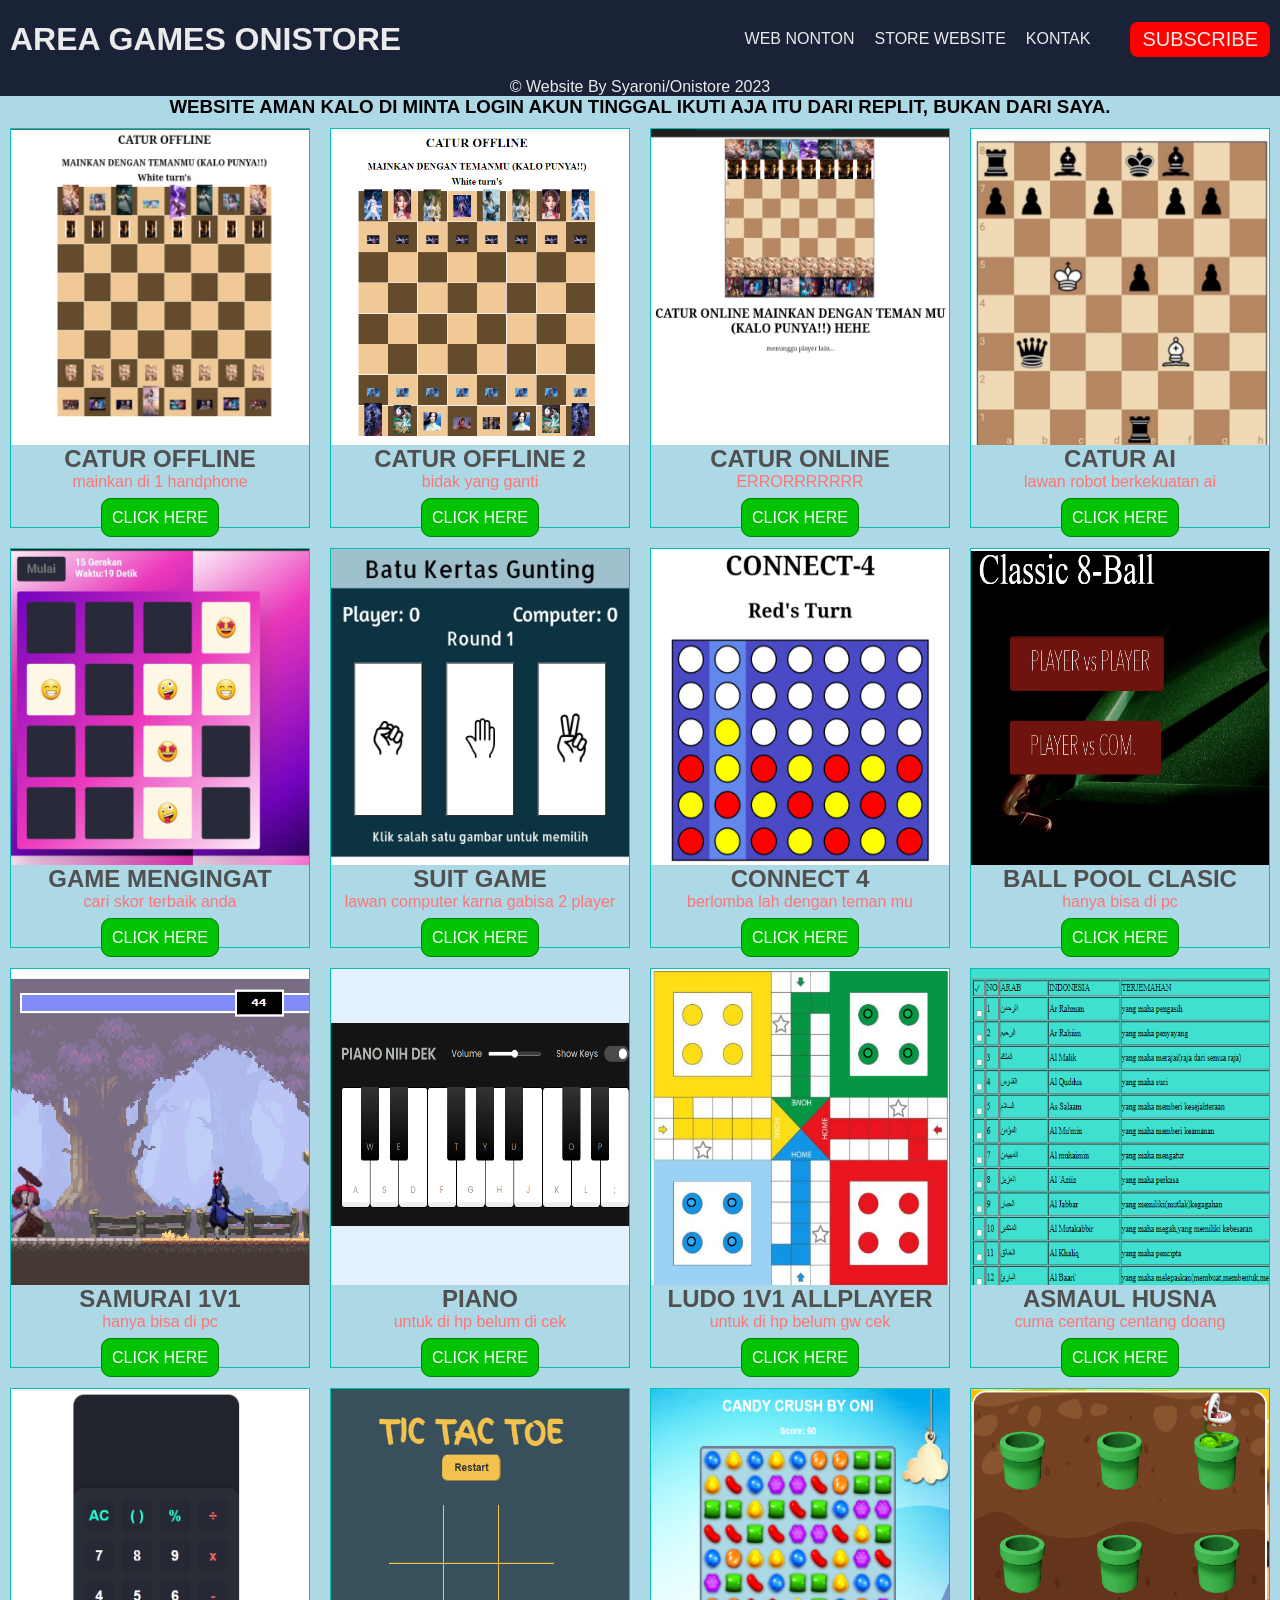
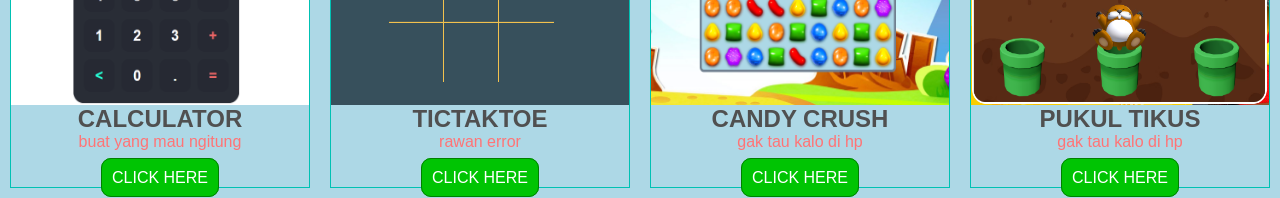
<file: index.html>
<html>
  <head>
    <meta charset="utf-8" />
    <link rel="shortcut icon" type="x-icon" href="logo store.png"/>
    <meta name="viewport" content="width=device-width, initial-scale=1" />
    <title>GAMES ONISTORE</title>
    <link rel="stylesheet" href="style.css" />
  </head>
  <body bgcolor="lightblue" oncontextmenu="return false;">
    <header>
      <h1 class="logo"><a href="https://games.onistore.biz.id/">AREA GAMES ONISTORE</a></h1>
      <nav>
        <ul>
          <li><a href="https://donghua.onistore.biz.id/">WEB NONTON</a></li>
          <li><a href="https://www.onistore.biz.id/">STORE WEBSITE</a></li>
          <li><a href="https://kontak.onistore.biz.id/">KONTAK</a></li>
        </ul>
      </nav>
      <button class="btn-cta" onclick="rediryoutube()">SUBSCRIBE</button>
    </header>
    <footer>
      <p class="title">&copy; Website By Syaroni/Onistore 2023</p>
    </footer>
    <!-- beli beli -->
<h3 align="center">WEBSITE AMAN KALO DI MINTA LOGIN AKUN TINGGAL IKUTI AJA ITU DARI REPLIT, BUKAN DARI SAYA.</h3>
  <div class='gambar'>

    <div class='foto'>
      <img src='caturoff1.jpg' height="316">
      <h2>CATUR OFFLINE</h2>
      <p>mainkan di 1 handphone</p><br>
      <a href="https://games.onistore.biz.id/Chess1/">CLICK HERE</a>
    </div>
    <div class='foto'>
      <img src='caturoff2.jpg' height="316">
      <h2>CATUR OFFLINE 2</h2>
      <p>bidak yang ganti</p><br>
      <a href="https://games.onistore.biz.id/Chess2/">CLICK HERE</a>
    </div>
    <div class='foto'>
      <img src='caturon.jpg' height="316">
      <h2>CATUR ONLINE</h2>
      <p>ERRORRRRRRR</p><br>
      <a href="https://58416076-4094-4dc7-a0e0-1c338c909f02-00-1o9ddzxn3hhqf.pike.replit.dev/">CLICK HERE</a>
    </div>
    <div class='foto'>
      <img src='caturai.jpg' height="316">
      <h2>CATUR AI</h2>
      <p>lawan robot berkekuatan ai</p><br>
      <a href="https://games.onistore.biz.id/Chess AI/">CLICK HERE</a>
    </div>
    <div class='foto'>
      <img src='mengingat.jpg' height="316">
      <h2>GAME MENGINGAT</h2>
      <p>cari skor terbaik anda</p><br>
      <a href="https://games.onistore.biz.id/mengingat/">CLICK HERE</a>
    </div>
    <div class='foto'>
      <img src='sutgame.jpg' height="316">
      <h2>SUIT GAME</h2>
      <p>lawan computer karna gabisa 2 player</p><br>
      <a href="https://games.onistore.biz.id/sutgame/">CLICK HERE</a>
    </div>
    <div class='foto'>
      <img src='connect4.jpg' height="316">
      <h2>CONNECT 4</h2>
      <p>berlomba lah dengan teman mu </p><br>
      <a href="https://games.onistore.biz.id/connect4/">CLICK HERE</a>
    </div>
    <div class='foto'>
      <img src='billiard.jpg' height="316">
      <h2>BALL POOL CLASIC</h2>
      <p>hanya bisa di pc</p><br>
      <a href="https://billiard-oni.vercel.app/">CLICK HERE</a>
    </div>
    <div class='foto'>
      <img src='samurai.jpg' height="316">
      <h2>SAMURAI 1V1</h2>
      <p>hanya bisa di pc</p><br>
      <a href="https://games.onistore.biz.id/gelud 1v1/">CLICK HERE</a>
    </div>
    <div class='foto'>
      <img src='piano.jpg' height="316">
      <h2>PIANO</h2>
      <p>untuk di hp belum di cek</p><br>
      <a href="https://games.onistore.biz.id/piano/">CLICK HERE</a>
    </div>
    <div class='foto'>
      <img src='ludo.jpg' height="316">
      <h2>LUDO 1V1 ALLPLAYER</h2>
      <p>untuk di hp belum gw cek</p><br>
      <a href="https://games.onistore.biz.id/ludo 1v1/">CLICK HERE</a>
    </div>
    <div class='foto'>
      <img src='asmaul.jpg' height="316">
      <h2>ASMAUL HUSNA</h2>
      <p>cuma centang centang doang</p><br>
      <a href="https://games.onistore.biz.id/asmaul husna.html">CLICK HERE</a>
    </div>
    <div class='foto'>
      <img src='calculator.jpg' height="316">
      <h2>CALCULATOR</h2>
      <p>buat yang mau ngitung</p><br>
      <a href="https://games.onistore.biz.id/calculator/">CLICK HERE</a>
    </div>
    <div class='foto'>
      <img src='tictactoe.jpg' height="316">
      <h2>TICTAKTOE</h2>
      <p>rawan error</p><br>
      <a href="https://games.onistore.biz.id/tictactoe/">CLICK HERE</a>
    </div>
    <div class='foto'>
      <img src='candycrus.jpg' height="316">
      <h2>CANDY CRUSH</h2>
      <p>gak tau kalo di hp</p><br>
      <a href="https://games.onistore.biz.id/candy crush/">CLICK HERE</a>
    </div>
    <div class='foto'>
      <img src='tikus.jpg' height="316">
      <h2>PUKUL TIKUS</h2>
      <p>gak tau kalo di hp</p><br>
      <a href="https://games.onistore.biz.id/pukul tikus/">CLICK HERE</a>
    </div>
  </div>
     <script>
      function rediryoutube() {
        window.location.href = "https://youtube.com/@syaroniyt"
      }
    </script>
    <script src="script.js"></script>
  </body>
</html>
</file>
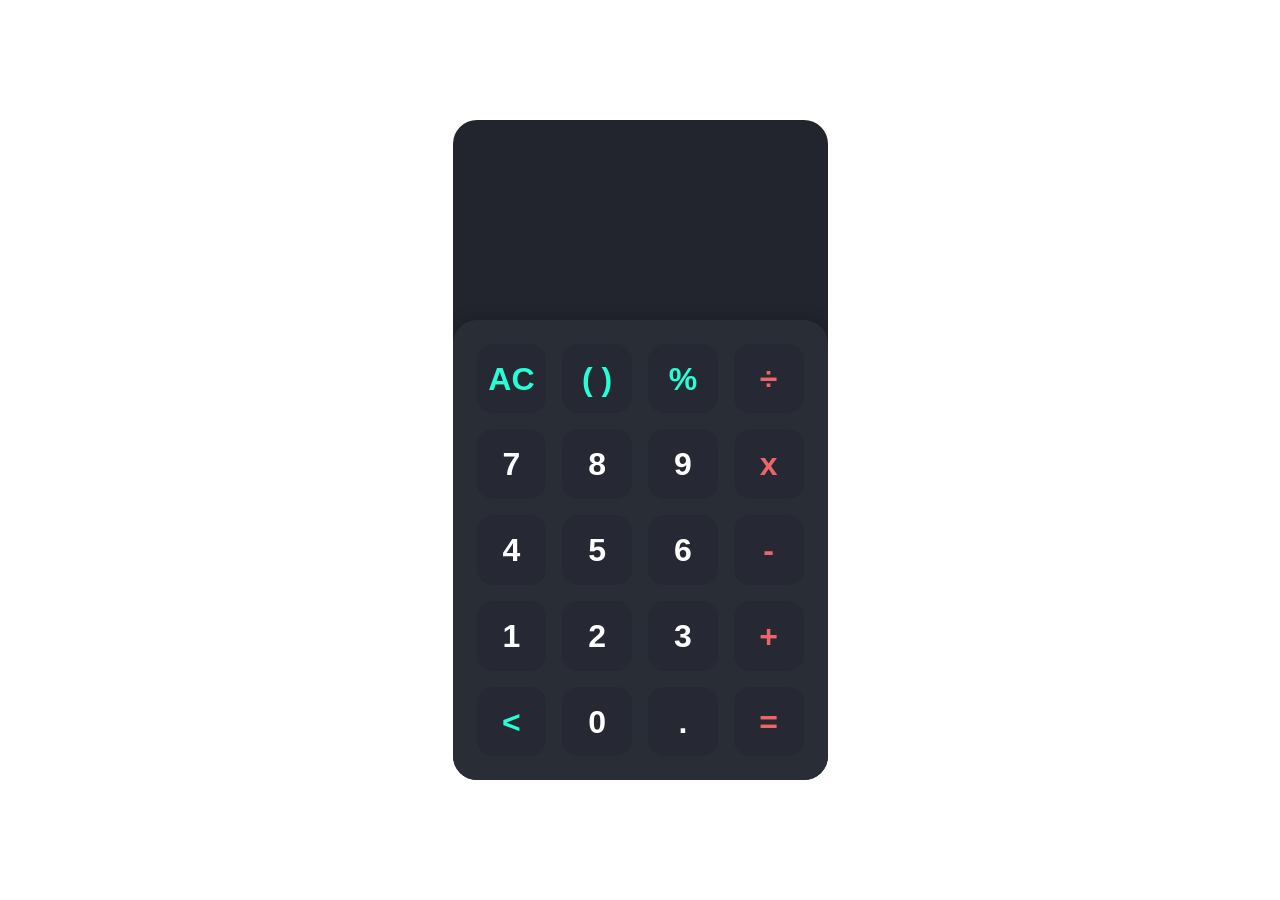
<file: calculator/index.html>
<!DOCTYPE html>
<html lang="en">
<head>
	<meta charset="UTF-8">
	<meta http-equiv="X-UA-Compatible" content="IE=edge">
	<meta name="viewport" content="width=device-width, initial-scale=1.0">
	<title>Calculator</title>
	<link rel="stylesheet" href="main.css" />
</head>
<body>
	
	<div class="app">

		<div class="calculator">

			<div class="display">
				<div class="content">
					<div class="input"></div>
					<div class="output"></div>
				</div>
			</div>

			<div class="keys">

				<div data-key="clear" class="key action">
					<span>AC</span>
				</div>

				<div data-key="brackets" class="key action">
					<span>( )</span>
				</div>

				<div data-key="%" class="key action">
					<span>%</span>
				</div>

				<div data-key="/" class="key operator">
					<span>÷</span>
				</div>

				<div data-key="7" class="key">
					<span>7</span>
				</div>

				<div data-key="8" class="key">
					<span>8</span>
				</div>

				<div data-key="9" class="key">
					<span>9</span>
				</div>

				<div data-key="*" class="key operator">
					<span>x</span>
				</div>

				<div data-key="4" class="key">
					<span>4</span>
				</div>

				<div data-key="5" class="key">
					<span>5</span>
				</div>

				<div data-key="6" class="key">
					<span>6</span>
				</div>

				<div data-key="-" class="key operator">
					<span>-</span>
				</div>

				<div data-key="1" class="key">
					<span>1</span>
				</div>

				<div data-key="2" class="key">
					<span>2</span>
				</div>

				<div data-key="3" class="key">
					<span>3</span>
				</div>

				<div data-key="+" class="key operator">
					<span>+</span>
				</div>

				<div data-key="backspace" class="key action">
					<span>&lt;</span>
				</div>

				<div data-key="0" class="key">
					<span>0</span>
				</div>

				<div data-key="." class="key">
					<span>.</span>
				</div>
				
				<div data-key="=" class="key operator">
					<span>=</span>
				</div>
			</div>

		</div>

	</div>

	<script src="main.js"></script>
</body>
</html>
</file>
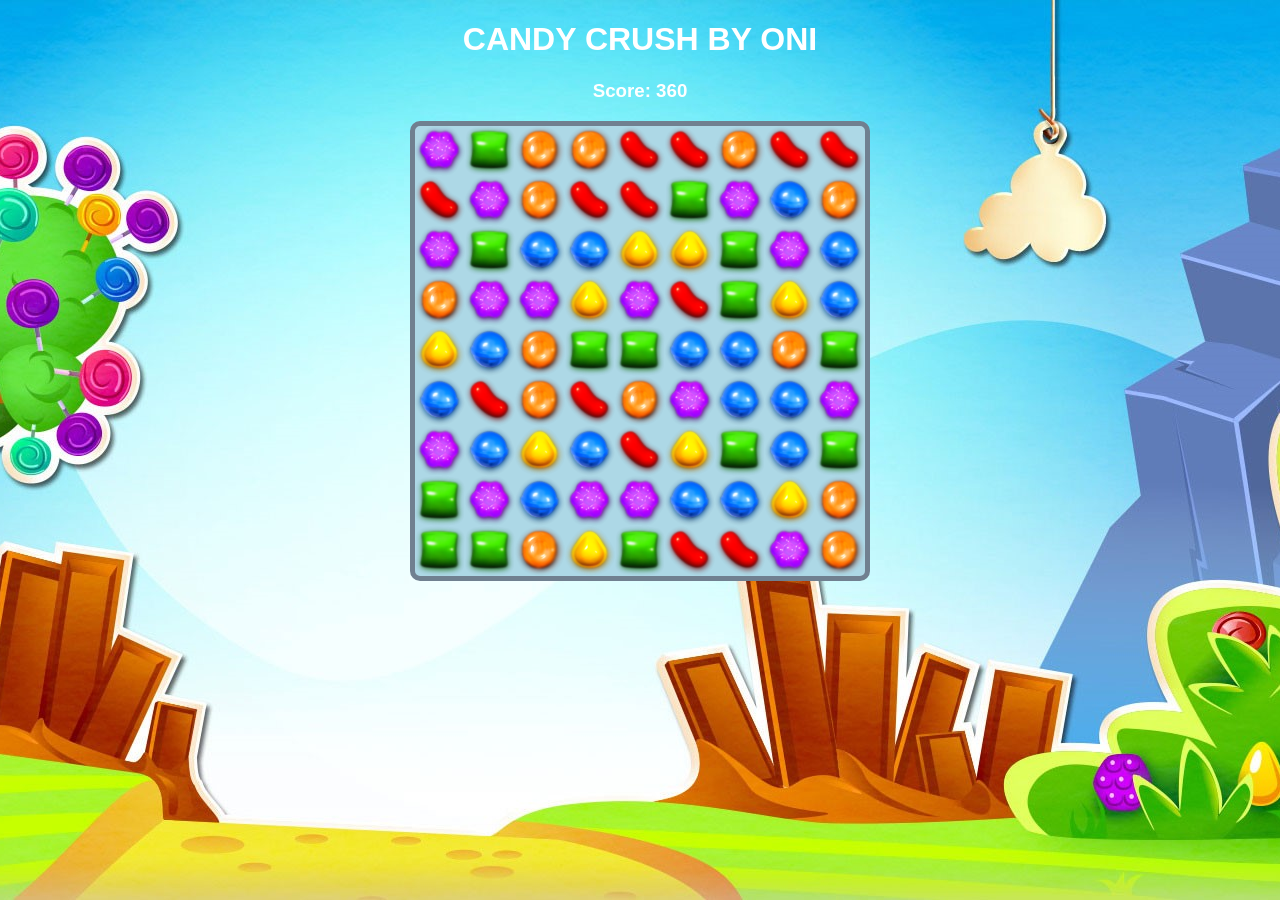
<file: candy crush/index.html>
<!DOCTYPE html>
<html>
    <head>
        <meta charset="UTF-8">
        <meta name="viewport" content="width=device-width, initial-scale=1.0">
        <title>Candy Crush</title>
        <link rel="stylesheet" href="candy.css">
        <script src="candy.js"></script>
    </head>

    <body>
        <h1>CANDY CRUSH BY ONI</h1>
        <h3>Score: <span id="score">0</span></h3>
        <div id="board"></div>
    </body>
</html>
</file>
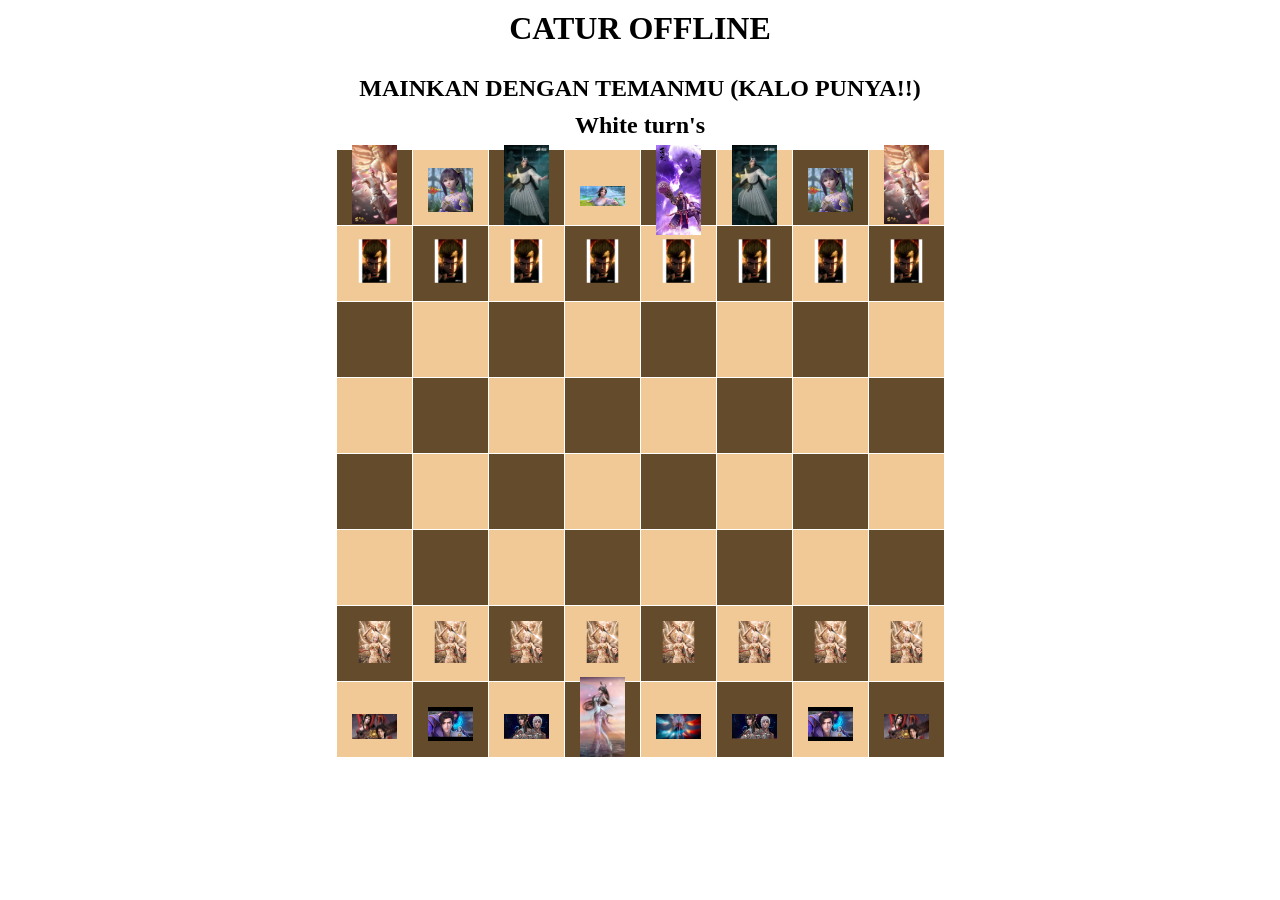
<file: Chess1/index.html>
<!DOCTYPE html>
<html lang="en">

<head>
    <meta charset="UTF-8">
    <meta http-equiv="X-UA-Compatible" content="IE=edge">
    <meta name="viewport" content="width=device-width, initial-scale=1.0">
    <meta name="author" content="Jahid Khan">
    <link rel="stylesheet" href="Chess.css">

    <title>CATUR OFFLINE</title>
</head>


<body>
    <h1>CATUR OFFLINE</h1>
    <br>
    <h2 align="center">MAINKAN DENGAN TEMANMU (KALO PUNYA!!)</h2>
    <h2 id="tog">White turn's</h2>



    <ul>

        <div class="divv" id="row8">
            <li class="box" id="b801">Brook</li>
            <li class="box" id="b802">Bknight</li>
            <li class="box" id="b803">Bbishop</li>
            <li class="box" id="b804">Bqueen</li>
            <li class="box" id="b805">Bking</li>
            <li class="box" id="b806">Bbishop</li>
            <li class="box" id="b807">Bknight</li>
            <li class="box" id="b808">Brook</li>
        </div>
        <div class="divv" id="row7">
            <li class="box" id="b701">Bpawn</li>
            <li class="box" id="b702">Bpawn</li>
            <li class="box" id="b703">Bpawn</li>
            <li class="box" id="b704">Bpawn</li>
            <li class="box" id="b705">Bpawn</li>
            <li class="box" id="b706">Bpawn</li>
            <li class="box" id="b707">Bpawn</li>
            <li class="box" id="b708">Bpawn</li>
        </div>
        <div class="divv" id="row6">
            <li class="box" id="b601"></li>
            <li class="box" id="b602"></li>
            <li class="box" id="b603"></li>
            <li class="box" id="b604"></li>
            <li class="box" id="b605"></li>
            <li class="box" id="b606"></li>
            <li class="box" id="b607"></li>
            <li class="box" id="b608"></li>
        </div>
        <div class="divv" id="row5">
            <li class="box" id="b501"></li>
            <li class="box" id="b502"></li>
            <li class="box" id="b503"></li>
            <li class="box" id="b504"></li>
            <li class="box" id="b505"></li>
            <li class="box" id="b506"></li>
            <li class="box" id="b507"></li>
            <li class="box" id="b508"></li>
        </div>
        <div class="divv" id="row4">
            <li class="box" id="b401"></li>
            <li class="box" id="b402"></li>
            <li class="box" id="b403"></li>
            <li class="box" id="b404"></li>
            <li class="box" id="b405"></li>
            <li class="box" id="b406"></li>
            <li class="box" id="b407"></li>
            <li class="box" id="b408"></li>
        </div>
        <div class="divv" id="row3">
            <li class="box" id="b301"></li>
            <li class="box" id="b302"></li>
            <li class="box" id="b303"></li>
            <li class="box" id="b304"></li>
            <li class="box" id="b305"></li>
            <li class="box" id="b306"></li>
            <li class="box" id="b307"></li>
            <li class="box" id="b308"></li>
        </div>

        <div class="divv" id="row2">
            <li class="box Wpawn" id="b201">Wpawn</li>
            <li class="box Wpawn" id="b202">Wpawn</li>
            <li class="box Wpawn" id="b203">Wpawn</li>
            <li class="box Wpawn" id="b204">Wpawn</li>
            <li class="box Wpawn" id="b205">Wpawn</li>
            <li class="box Wpawn" id="b206">Wpawn</li>
            <li class="box Wpawn" id="b207">Wpawn</li>
            <li class="box Wpawn" id="b208">Wpawn</li>
        </div>
        <div class="divv" id="row1">
            <li class="box" id="b101">Wrook</li>
            <li class="box" id="b102">Wknight</li>
            <li class="box" id="b103">Wbishop</li>
            <li class="box" id="b104">Wqueen</li>
            <li class="box" id="b105">Wking</li>
            <li class="box" id="b106">Wbishop</li>
            <li class="box" id="b107">Wknight</li>
            <li class="box" id="b108">Wrook</li>
        </div>

    </ul>
    <script src="Chess.js"></script>
</body>

<script>



</script>

</html>
</file>
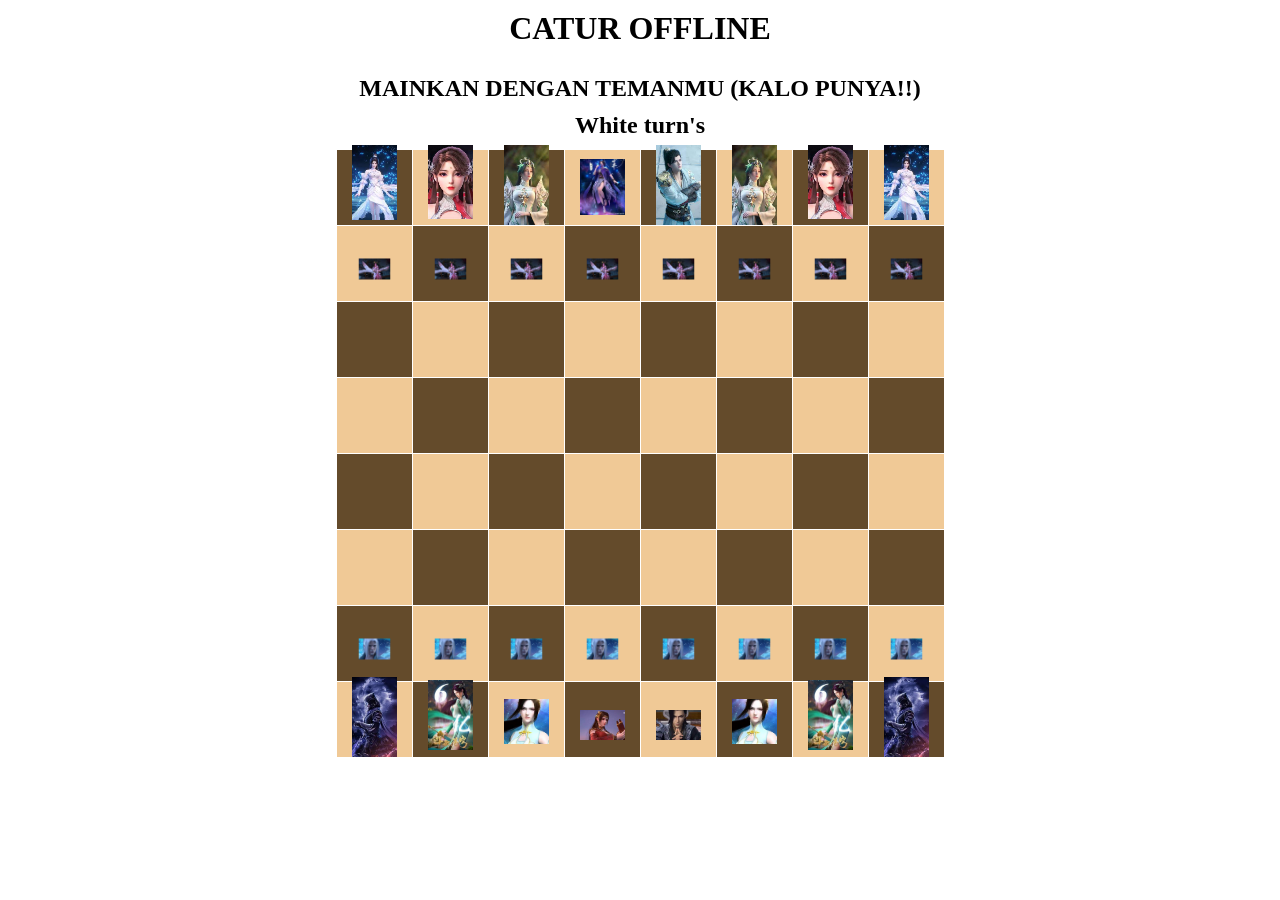
<file: Chess2/index.html>
<!DOCTYPE html>
<html lang="en">

<head>
    <meta charset="UTF-8">
    <meta http-equiv="X-UA-Compatible" content="IE=edge">
    <meta name="viewport" content="width=device-width, initial-scale=1.0">
    <meta name="author" content="Jahid Khan">
    <link rel="shortcut icon" type="x-icon" href="logo store.png"/>
    <link rel="stylesheet" href="Chess.css">

    <title>CATUR OFFLINE</title>
</head>


<body>
    <h1>CATUR OFFLINE</h1>
    <br>
    <h2 align="center">MAINKAN DENGAN TEMANMU (KALO PUNYA!!)</h2>
    <h2 id="tog">White turn's</h2>



    <ul>

        <div class="divv" id="row8">
            <li class="box" id="b801">Brook</li>
            <li class="box" id="b802">Bknight</li>
            <li class="box" id="b803">Bbishop</li>
            <li class="box" id="b804">Bqueen</li>
            <li class="box" id="b805">Bking</li>
            <li class="box" id="b806">Bbishop</li>
            <li class="box" id="b807">Bknight</li>
            <li class="box" id="b808">Brook</li>
        </div>
        <div class="divv" id="row7">
            <li class="box" id="b701">Bpawn</li>
            <li class="box" id="b702">Bpawn</li>
            <li class="box" id="b703">Bpawn</li>
            <li class="box" id="b704">Bpawn</li>
            <li class="box" id="b705">Bpawn</li>
            <li class="box" id="b706">Bpawn</li>
            <li class="box" id="b707">Bpawn</li>
            <li class="box" id="b708">Bpawn</li>
        </div>
        <div class="divv" id="row6">
            <li class="box" id="b601"></li>
            <li class="box" id="b602"></li>
            <li class="box" id="b603"></li>
            <li class="box" id="b604"></li>
            <li class="box" id="b605"></li>
            <li class="box" id="b606"></li>
            <li class="box" id="b607"></li>
            <li class="box" id="b608"></li>
        </div>
        <div class="divv" id="row5">
            <li class="box" id="b501"></li>
            <li class="box" id="b502"></li>
            <li class="box" id="b503"></li>
            <li class="box" id="b504"></li>
            <li class="box" id="b505"></li>
            <li class="box" id="b506"></li>
            <li class="box" id="b507"></li>
            <li class="box" id="b508"></li>
        </div>
        <div class="divv" id="row4">
            <li class="box" id="b401"></li>
            <li class="box" id="b402"></li>
            <li class="box" id="b403"></li>
            <li class="box" id="b404"></li>
            <li class="box" id="b405"></li>
            <li class="box" id="b406"></li>
            <li class="box" id="b407"></li>
            <li class="box" id="b408"></li>
        </div>
        <div class="divv" id="row3">
            <li class="box" id="b301"></li>
            <li class="box" id="b302"></li>
            <li class="box" id="b303"></li>
            <li class="box" id="b304"></li>
            <li class="box" id="b305"></li>
            <li class="box" id="b306"></li>
            <li class="box" id="b307"></li>
            <li class="box" id="b308"></li>
        </div>

        <div class="divv" id="row2">
            <li class="box Wpawn" id="b201">Wpawn</li>
            <li class="box Wpawn" id="b202">Wpawn</li>
            <li class="box Wpawn" id="b203">Wpawn</li>
            <li class="box Wpawn" id="b204">Wpawn</li>
            <li class="box Wpawn" id="b205">Wpawn</li>
            <li class="box Wpawn" id="b206">Wpawn</li>
            <li class="box Wpawn" id="b207">Wpawn</li>
            <li class="box Wpawn" id="b208">Wpawn</li>
        </div>
        <div class="divv" id="row1">
            <li class="box" id="b101">Wrook</li>
            <li class="box" id="b102">Wknight</li>
            <li class="box" id="b103">Wbishop</li>
            <li class="box" id="b104">Wqueen</li>
            <li class="box" id="b105">Wking</li>
            <li class="box" id="b106">Wbishop</li>
            <li class="box" id="b107">Wknight</li>
            <li class="box" id="b108">Wrook</li>
        </div>

    </ul>
    <script src="Chess.js"></script>
</body>

<script>



</script>

</html>
</file>
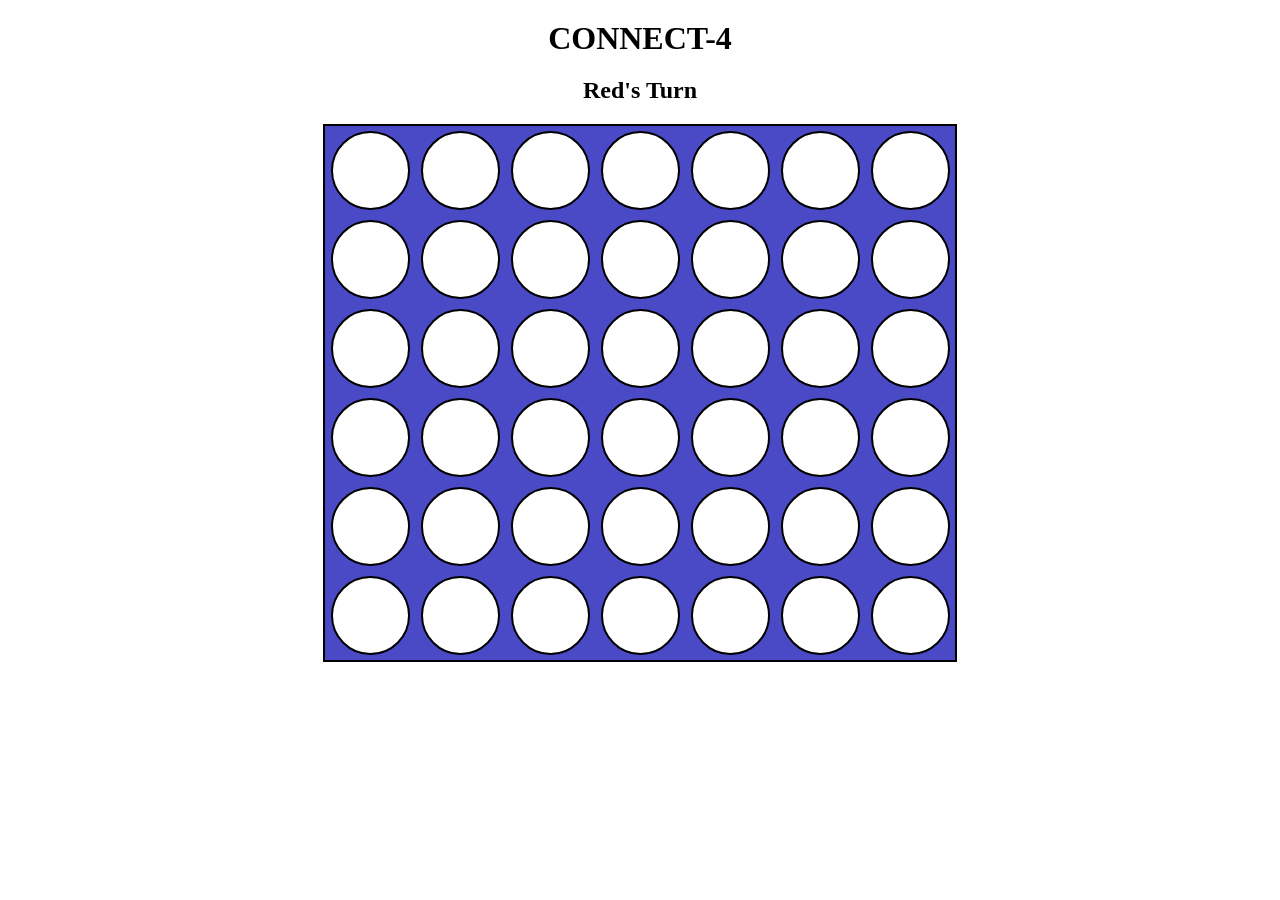
<file: connect4/index.html>
<!DOCTYPE html>
<html lang="en">

<head>
    <meta charset="UTF-8">
    <meta http-equiv="X-UA-Compatible" content="IE=edge">
    <meta name="viewport" content="width=device-width, initial-scale=1.0">
    <title>CONNECT 4</title>
    <link rel="stylesheet" href="connect4.css">
</head>

<body>

    <h1>CONNECT-4</h1>
    <h2 id="whosturn">Red's Turn</h2>

    <div class="board">

        <ul class="column" id="c1">
            <p id="c1r6"></p>
            <p id="c1r5"></p>
            <p id="c1r4"></p>
            <p id="c1r3"></p>
            <p id="c1r2"></p>
            <p id="c1r1"></p>
        </ul>
        <ul class="column" id="c2">
            <p id="c2r6"></p>
            <p id="c2r5"></p>
            <p id="c2r4"></p>
            <p id="c2r3"></p>
            <p id="c2r2"></p>
            <p id="c2r1"></p>
        </ul>
        <ul class="column" id="c3">
            <p id="c3r6"></p>
            <p id="c3r5"></p>
            <p id="c3r4"></p>
            <p id="c3r3"></p>
            <p id="c3r2"></p>
            <p id="c3r1"></p>
        </ul>
        <ul class="column" id="c4">
            <p id="c4r6"></p>
            <p id="c4r5"></p>
            <p id="c4r4"></p>
            <p id="c4r3"></p>
            <p id="c4r2"></p>
            <p id="c4r1"></p>
        </ul>
        <ul class="column" id="c5">
            <p id="c5r6"></p>
            <p id="c5r5"></p>
            <p id="c5r4"></p>
            <p id="c5r3"></p>
            <p id="c5r2"></p>
            <p id="c5r1"></p>
        </ul>
        <ul class="column" id="c6">
            <p id="c6r6"></p>
            <p id="c6r5"></p>
            <p id="c6r4"></p>
            <p id="c6r3"></p>
            <p id="c6r2"></p>
            <p id="c6r1"></p>
        </ul>
        <ul class="column" id="c7">
            <p id="c7r6"></p>
            <p id="c7r5"></p>
            <p id="c7r4"></p>
            <p id="c7r3"></p>
            <p id="c7r2"></p>
            <p id="c7r1"></p>
        </ul>


    </div>


</body>
<script src="./connect4.js"></script>

</html>
</file>
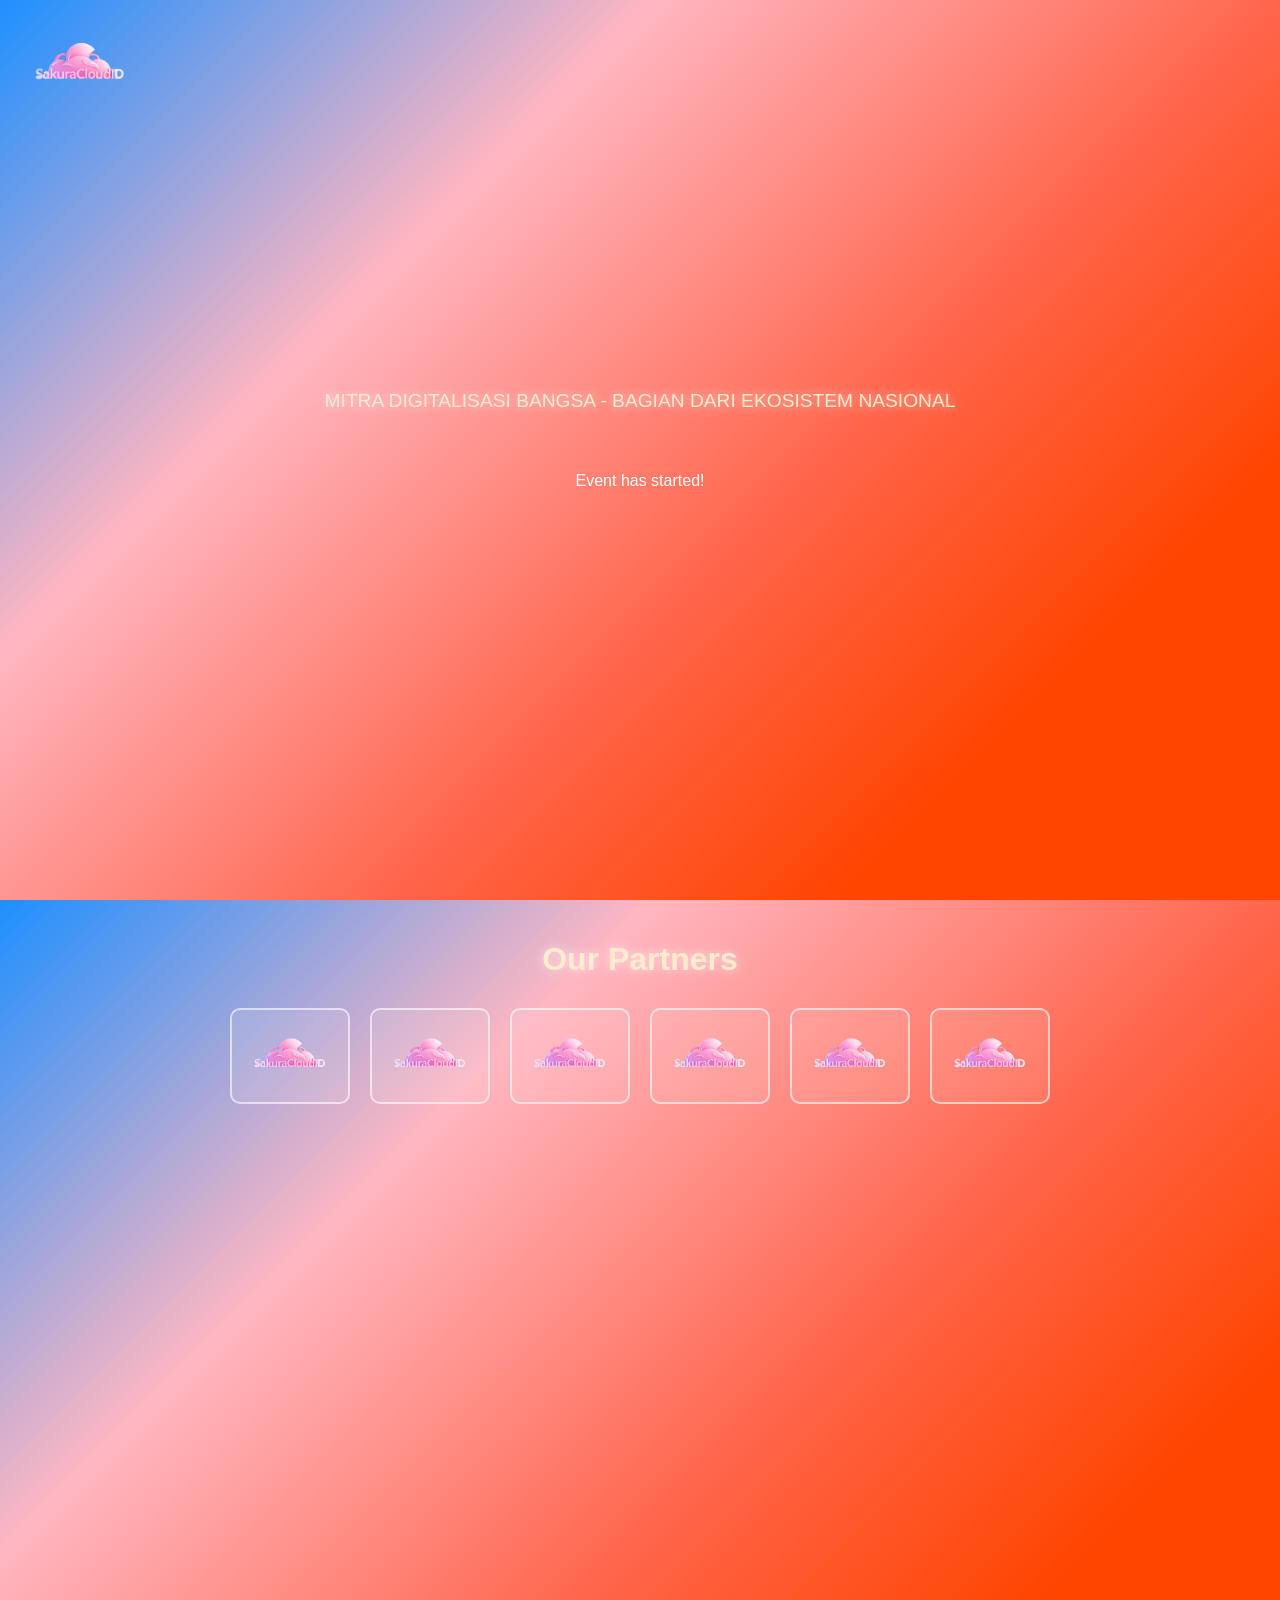
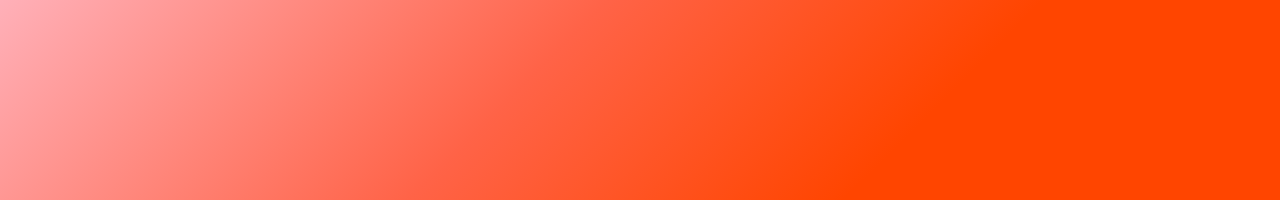
<file: countdown/index.html>
<!DOCTYPE html>
<html lang="en">
<head>
    <meta charset="UTF-8">
    <meta name="viewport" content="width=device-width, initial-scale=1.0">
    <title>Countdown Timer and Our Partners</title>
    <style>
        * {
            box-sizing: border-box;
        }
        body {
            margin: 0;
            padding: 0;
            font-family: 'Arial', sans-serif;
            display: flex;
            flex-direction: column;
            align-items: center;
            height: 100vh;
        }
        .page {
            width: 100%;
            min-height: 100vh;
            display: flex;
            flex-direction: column;
            padding: 20px;
            page-break-after: always;
        }
        
        .page-one {
            background: linear-gradient(135deg, 
                #1e90ff, 
                #ffb6c1 30%, 
                #ff6347 60%, 
                #ff4500 80%
            );
            color: white;
            display: flex;
            flex-direction: column;
            justify-content: center;
            align-items: center;
            padding: 20px;
        }

        .logo-container {
            position: absolute;
            top: 20px;
            left: 20px;
        }

        .logo {
            width: 120px;
            height: auto;
            object-fit: contain;
        }

        .header {
            text-align: center;
            margin-bottom: 20px;
        }

        .tagline {
            font-size: 1.2rem;
            font-weight: 300;
            margin: 0;
            text-transform: uppercase;
            color: #ffebcd;
            text-shadow: 0 0 10px rgba(255, 255, 255, 0.5),
                         0 0 20px rgba(255, 255, 255, 0.3);
        }

        .countdown-container {
            text-align: center;
            margin-top: 20px;
            padding: 20px;
        }

        .countdown-container h1 {
            font-size: 2rem;
            margin-bottom: 30px;
            font-weight: bold;
            text-transform: uppercase;
            text-shadow: 0 0 10px rgba(255, 255, 255, 0.8), 
                         0 0 20px rgba(255, 255, 255, 0.6);
        }

        .timer {
            display: flex;
            justify-content: center;
            gap: 15px;
        }

        .timer div {
            background: rgba(255, 255, 255, 0.1);
            padding: 20px 15px;
            border-radius: 10px;
            box-shadow: 0 4px 10px rgba(0, 0, 0, 0.2);
            text-align: center;
        }

        .timer div span {
            display: block;
            font-size: 3rem;
            font-weight: bold;
            color: #fcd34d;
        }

        .timer div small {
            margin-top: 10px;
            font-size: 1rem;
            text-transform: uppercase;
            color: #fff;
        }

        .page-two {
            background: linear-gradient(135deg, 
                #1e90ff, 
                #ffb6c1 30%, 
                #ff6347 60%, 
                #ff4500 80%
            );
            color: white;
            text-align: center;
            padding: 20px;
        }

        .page-two h1 {
            color: #ffebcd;
            text-shadow: 0 0 10px rgba(255, 255, 255, 0.5),
                         0 0 20px rgba(255, 255, 255, 0.3);
            font-size: 2rem;
            margin-bottom: 30px;
        }

        .partner-grid {
            display: grid;
            grid-template-columns: repeat(6, 1fr);
            gap: 20px;
            max-width: 1200px;
            margin: 0 auto;
        }

        .partner-grid a {
            display: block;
            text-decoration: none;
        }

        .partner-grid img {
            width: 100%;
            max-width: 120px;
            margin: 0 auto;
            display: block;
            transition: transform 0.3s ease;
            border: 2px solid rgba(255, 255, 255, 0.6);
            padding: 10px;
            box-sizing: border-box;
            border-radius: 10px;
            background: rgba(255, 255, 255, 0.1);
        }

        .partner-grid img:hover {
            transform: scale(1.1);
            border-color: #fcd34d;
        }

        @media (max-width: 768px) {
            body {
                flex-direction: column;
                padding: 10px;
            }

            .logo-container {
                position: relative;
                top: 0;
                left: 0;
                margin-bottom: 20px;
                text-align: center;
            }

            .logo {
                width: 80px;
            }

            .header {
                margin-bottom: 10px;
            }

            .countdown-container h1 {
                font-size: 1.5rem;
            }

            .timer {
                flex-direction: column;
                gap: 10px;
            }

            .timer div {
                padding: 15px 10px;
            }

            .timer div span {
                font-size: 2.5rem;
            }

            .partner-grid {
                grid-template-columns: repeat(2, 1fr);
                gap: 10px;
            }

            .partner-grid img {
                max-width: 80px;
                padding: 5px;
            }
        }

        img {
            max-width: 100%;
            height: auto;
            display: block;
        }

        body {
            overflow-x: hidden;
        }
    </style>
</head>
<body>

    <div class="page page-one">
        <div class="logo-container">
            <img src="logo.png" alt="Logo" class="logo">
        </div>

        <header class="header">
            <p class="tagline">Mitra Digitalisasi Bangsa - Bagian dari Ekosistem Nasional</p>
        </header>

        <div class="countdown-container">
            <h1>Grand Opening Resmi SakuraCloudID Mendukung Indonesia Digital</h1>
            <div class="timer">
                <div>
                    <span id="days">00</span>
                    <small>Days</small>
                </div>
                <div>
                    <span id="hours">00</span>
                    <small>Hours</small>
                </div>
                <div>
                    <span id="minutes">00</span>
                    <small>Minutes</small>
                </div>
                <div>
                    <span id="seconds">00</span>
                    <small>Seconds</small>
                </div>
            </div>
        </div>
    </div>

    <div class="page page-two">
        <h1>Our Partners</h1>
        <div class="partner-grid">
            <a href="https://partner1.com" target="_blank" rel="noopener noreferrer">
                <img src="logo.png" alt="Partner 1">
            </a>
            <a href="https://partner2.com" target="_blank" rel="noopener noreferrer">
                <img src="logo.png" alt="Partner 2">
            </a>
            <a href="https://partner3.com" target="_blank" rel="noopener noreferrer">
                <img src="logo.png" alt="Partner 3">
            </a>
            <a href="https://partner4.com" target="_blank" rel="noopener noreferrer">
                <img src="logo.png" alt="Partner 4">
            </a>
            <a href="https://partner5.com" target="_blank" rel="noopener noreferrer">
                <img src="logo.png" alt="Partner 5">
            </a>
            <a href="https://partner6.com" target="_blank" rel="noopener noreferrer">
                <img src="logo.png" alt="Partner 6">
            </a>
        </div>
    </div>

    <script>
        const countdown = () => {
            const eventDate = new Date("December 31, 2024 23:59:59").getTime();
            const now = new Date().getTime();
            const timeLeft = eventDate - now;

            const days = Math.floor(timeLeft / (1000 * 60 * 60 * 24));
            const hours = Math.floor((timeLeft % (1000 * 60 * 60 * 24)) / (1000 * 60 * 60));
            const minutes = Math.floor((timeLeft % (1000 * 60 * 60)) / (1000 * 60));
            const seconds = Math.floor((timeLeft % (1000 * 60)) / 1000);

            document.getElementById("days").textContent = days;
            document.getElementById("hours").textContent = hours;
            document.getElementById("minutes").textContent = minutes;
            document.getElementById("seconds").textContent = seconds;

            if (timeLeft < 0) {
                clearInterval(timer);
                document.querySelector(".countdown-container").innerHTML = "Event has started!";
            }
        };

        const timer = setInterval(countdown, 1000);
    </script>

</body>
</html>
</file>
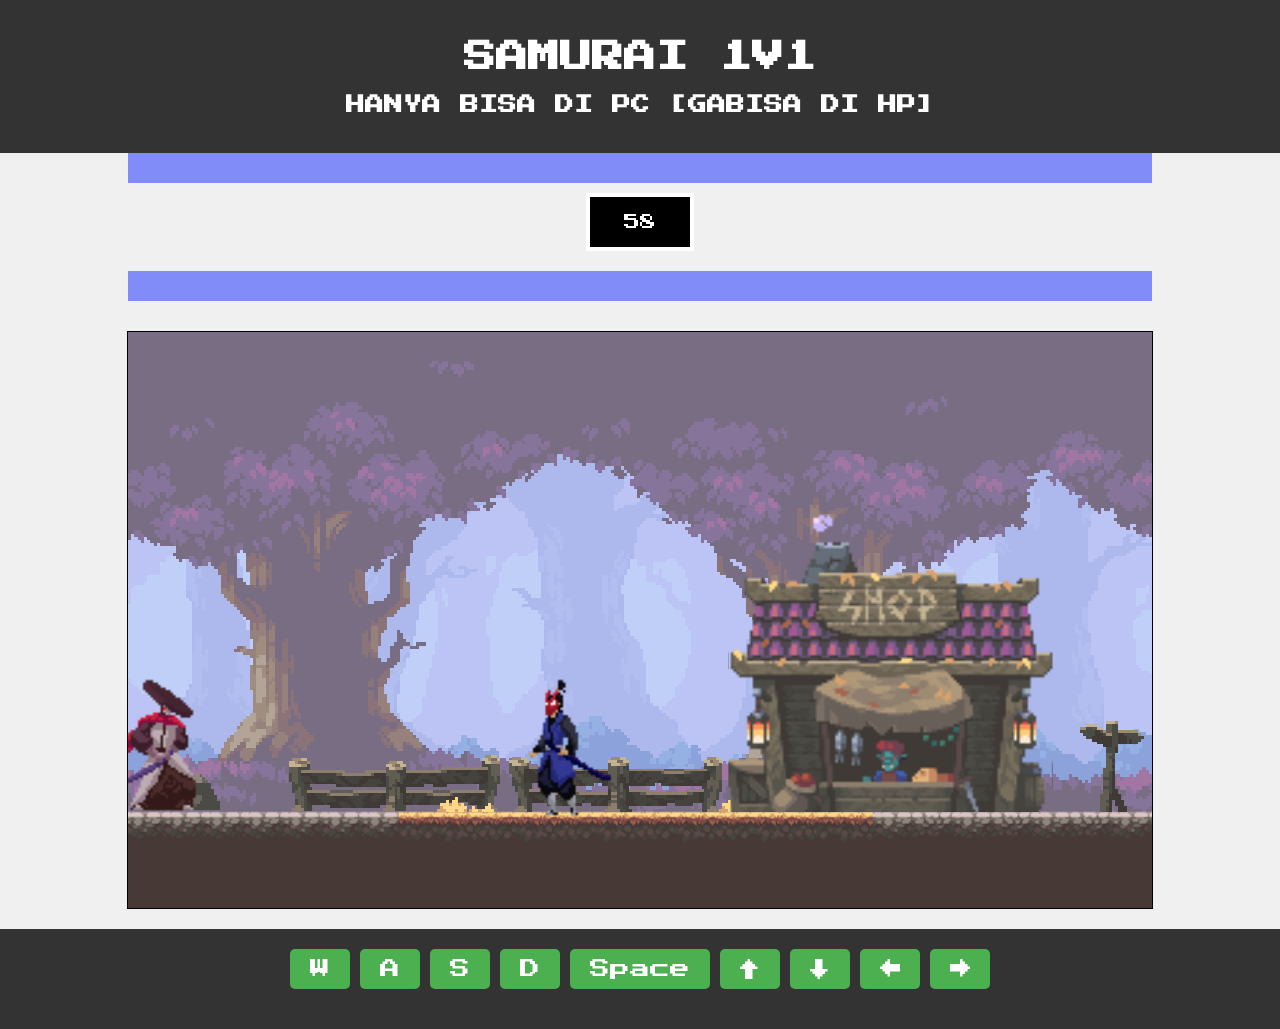
<file: gelud 1v1/index.html>
<!DOCTYPE html>
<html lang="en">
<head>
  <meta charset="UTF-8">
  <meta name="viewport" content="width=device-width, initial-scale=1.0">
  <title>SAMURAI DEK</title>
  <link rel="preconnect" href="https://fonts.googleapis.com" />
  <link rel="preconnect" href="https://fonts.gstatic.com" crossorigin />
  <link
    href="https://fonts.googleapis.com/css2?family=Press+Start+2P&display=swap"
    rel="stylesheet"
  />
  <style>
    * {
      font-family: 'Press Start 2P', cursive;
    }

    body {
      display: flex;
      flex-direction: column;
      justify-content: space-between;
      align-items: center;
      height: 100vh;
      margin: 0;
      background-color: #f0f0f0;
      text-align: center;
    }

    #top {
      width: 100%;
      padding: 20px;
      background-color: #333;
      color: white;
    }

    #center {
      flex: 1;
      display: flex;
      flex-direction: column;
      align-items: center;
      justify-content: center;
      position: relative;
      width: 100%;
    }

    #bottom {
      width: 100%;
      padding: 20px;
      background-color: #333;
    }

    #controls {
      display: flex;
      flex-wrap: wrap;
      gap: 10px;
      margin-bottom: 20px;
      justify-content: center;
    }

    button {
      padding: 10px 20px;
      font-size: 20px;
      border: none;
      border-radius: 5px;
      background-color: #4CAF50;
      color: white;
      cursor: pointer;
    }

    button:active {
      background-color: #45a049;
    }

    .health-bar-container {
      width: 100%;
      display: flex;
      flex-direction: column;
      align-items: center;
      margin-bottom: 20px;
    }

    .health-bar {
      width: 80%;
      display: flex;
      justify-content: space-between;
      align-items: center;
      margin-bottom: 10px;
      position: relative;
    }

    .health-bar div {
      height: 30px;
    }

    .health-bar-player, .health-bar-enemy {
      background-color: red;
      width: 100%;
    }

    #playerHealth, #enemyHealth {
      background: #818cf8;
      height: 30px;
      width: 100%;
      position: absolute;
    }

    #timer {
      background-color: black;
      width: 100px;
      height: 50px;
      display: flex;
      align-items: center;
      justify-content: center;
      color: white;
      border: 4px solid white;
      margin-bottom: 20px;
    }

    canvas {
      border: 1px solid black;
      margin-bottom: 20px;
    }

    #displayText {
      position: absolute;
      color: white;
      align-items: center;
      justify-content: center;
      top: 0;
      right: 0;
      bottom: 0;
      left: 0;
      display: none;
    }
  </style>
</head>
<body>
  <div id="top">
    <h1>SAMURAI 1V1</h1>
    <h3>HANYA BISA DI PC [GABISA DI HP]</h3>
  </div>
  
  <div id="center">
    <!-- Health Bar Container -->
    <div class="health-bar-container">
      <div class="health-bar">
        <div class="health-bar-player"></div>
        <div id="playerHealth"></div>
      </div>

      <div id="timer">10</div>

      <div class="health-bar">
        <div class="health-bar-enemy"></div>
        <div id="enemyHealth"></div>
      </div>
    </div>

    <canvas></canvas>
    <div id="displayText">Tie</div>
  </div>

  <div id="bottom">
    <div id="controls">
      <button id="btnW">W</button>
      <button id="btnA">A</button>
      <button id="btnS">S</button>
      <button id="btnD">D</button>
      <button id="btnSpace">Space</button>
      <button id="btnArrowUp">↑</button>
      <button id="btnArrowDown">↓</button>
      <button id="btnArrowLeft">←</button>
      <button id="btnArrowRight">→</button>
    </div>
  </div>

  <script src="https://cdnjs.cloudflare.com/ajax/libs/gsap/3.9.1/gsap.min.js"
    integrity="sha512-H6cPm97FAsgIKmlBA4s774vqoN24V5gSQL4yBTDOY2su2DeXZVhQPxFK4P6GPdnZqM9fg1G3cMv5wD7e6cFLZQ=="
    crossorigin="anonymous"
    referrerpolicy="no-referrer"
  ></script>
  <script src="js/utils.js"></script>
  <script src="js/classes.js"></script>
  <script src="index.js"></script>
  <script src="controls.js"></script>
</body>
</html>
</file>
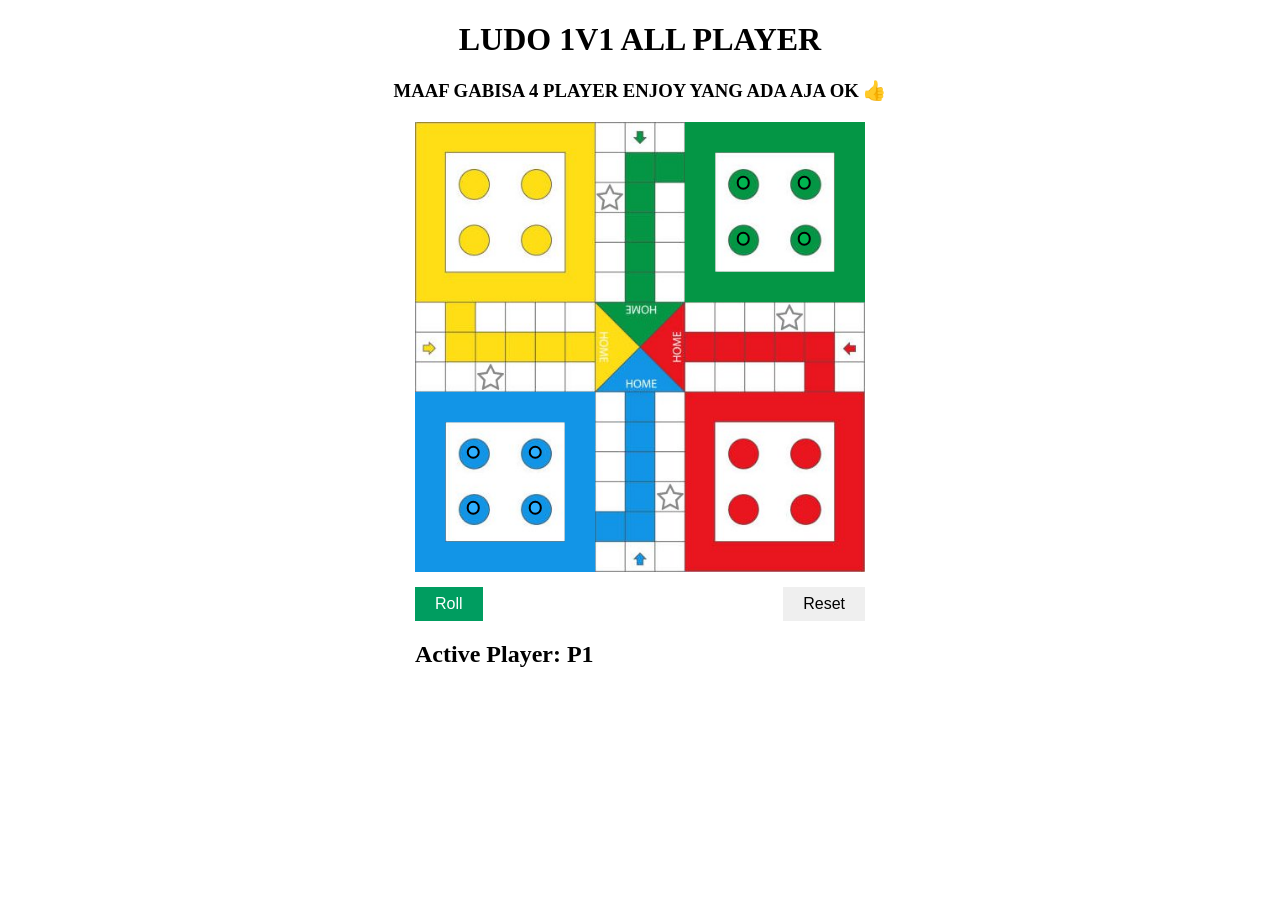
<file: ludo 1v1/index.html>
<!DOCTYPE html>
<html lang="en">
<head>
    <meta charset="UTF-8">
    <meta http-equiv="X-UA-Compatible" content="IE=edge">
    <meta name="viewport" content="width=device-width, initial-scale=1.0">
    <title>LUDO 1V1 BY ONI</title>
    <link rel="stylesheet" href="./ludo/style.css">
</head>
<body>
  <h1 align="center">LUDO 1V1 ALL PLAYER</h1>
  <h3 align="center">MAAF GABISA 4 PLAYER ENJOY YANG ADA AJA OK 👍 </h3>
    <div class="ludo-container">
        <div class="ludo">
            <div class="player-pieces">
                <div class="player-piece" player-id="P1" piece="0"></div>
                <div class="player-piece" player-id="P1" piece="1"></div>
                <div class="player-piece" player-id="P1" piece="2"></div>
                <div class="player-piece" player-id="P1" piece="3"></div>

                <div class="player-piece" player-id="P2" piece="0"></div>
                <div class="player-piece" player-id="P2" piece="1"></div>
                <div class="player-piece" player-id="P2" piece="2"></div>
                <div class="player-piece" player-id="P2" piece="3"></div>
            </div>

            <div class="player-bases">
                <div class="player-base" player-id="P1"></div>
                <div class="player-base" player-id="P2"></div>
            </div>
        </div>
        <div class="footer">
            <div class="row">
                <button id="dice-btn" class="btn btn-dice">Roll</button>
                <div class="dice-value"></div>
                <button id="reset-btn" class="btn btn-reset">Reset</button>
            </div>
            <h2 class="active-player">Active Player: <span></span> </h2>
        </div>
    </div>

    <script src="./main.js" type="module"></script>
</body>
</html>
</file>
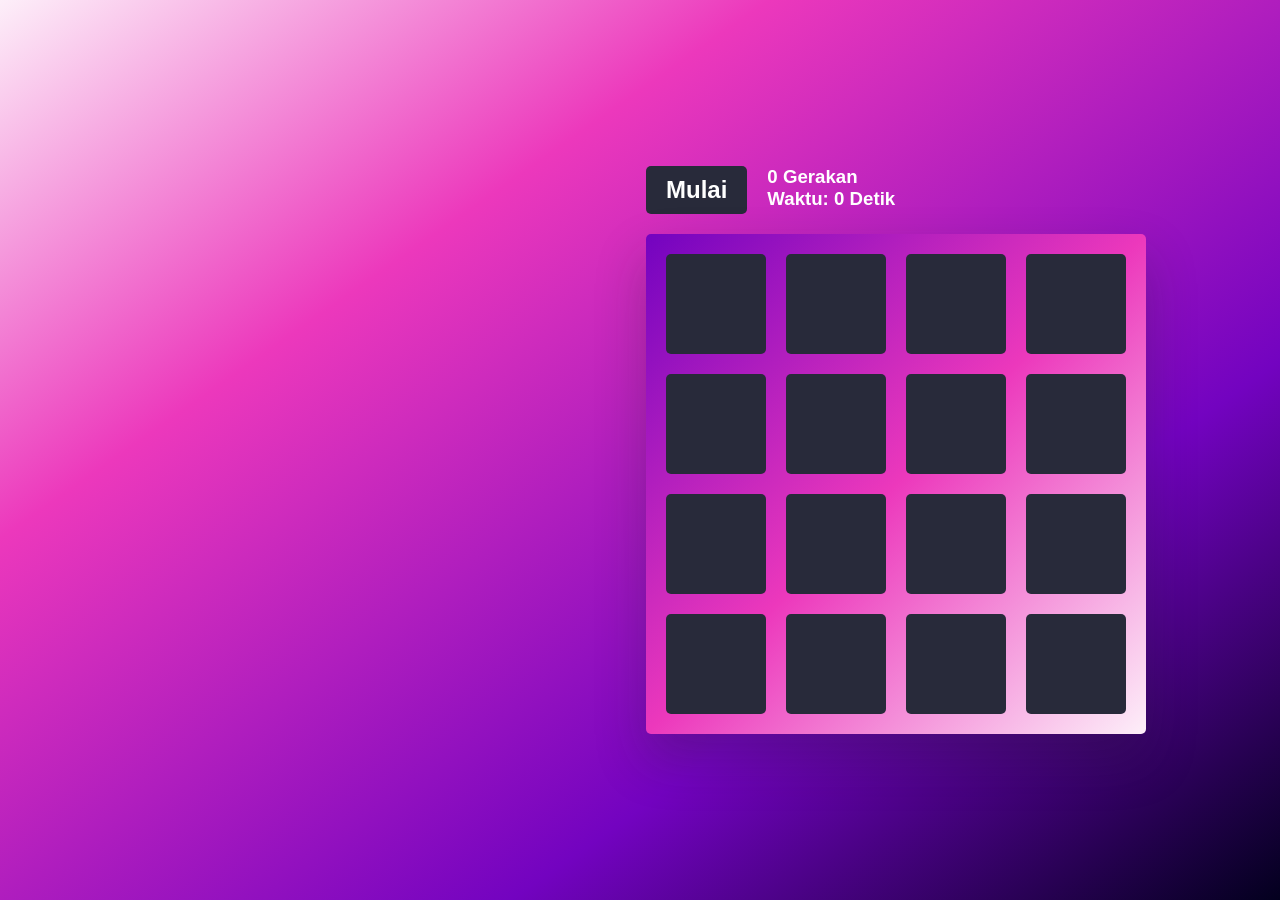
<file: mengingat/index.html>
<!DOCTYPE html>
<html lang="en">
<head>
    <meta charset="UTF-8">
    <meta http-equiv="X-UA-Compatible" content="IE=edge">
    <meta name="viewport" content="width=device-width, initial-scale=1.0">
    <title>Game Mengingat</title>
    <link rel="stylesheet" href="style.css">
    <script src="script.js" defer></script>
</head>
<body>
    <div class="game">
        <div class="controls">
            <button>Mulai</button>
            <div class="stats">
                <div class="moves">0 Gerakan</div>
                <div class="timer">Waktu: 0 Detik</div>
            </div>
        </div>
        <div class="board-container">
            <div class="board" data-dimension="4"></div>
            <div class="win">Kamu Menang Todd!</div>
        </div>
    </div>
</body>
</html>
</file>
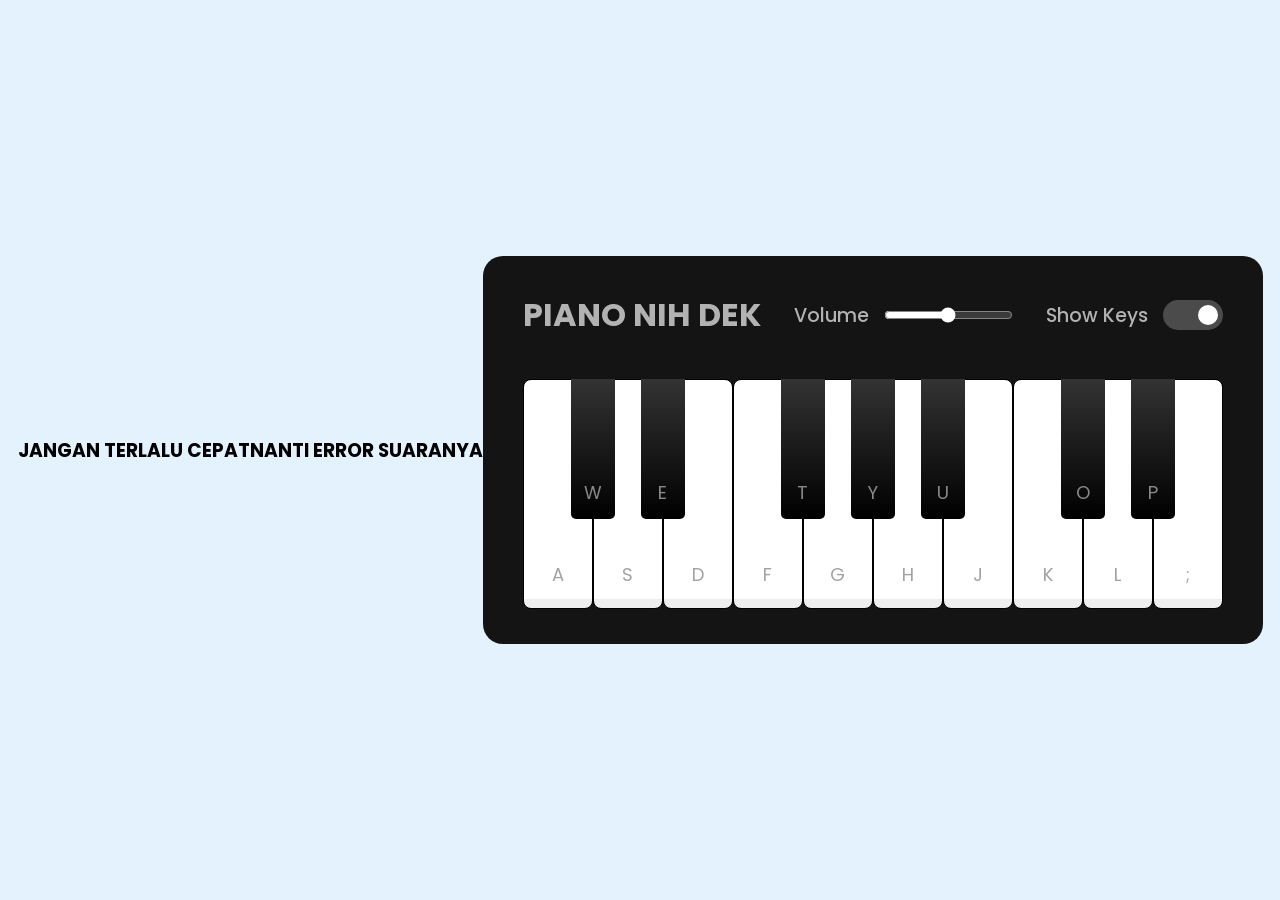
<file: piano/index.html>
<!DOCTYPE html>
<!-- Coding By CodingNepal - youtube.com/codingnepal -->
<html lang="en" dir="ltr">
  <head>
    <meta charset="utf-8">
    <title>MAEN PIANO DEK</title>
    <link rel="stylesheet" href="style.css">
    <meta name="viewport" content="width=device-width, initial-scale=1.0">
    <script src="script.js" defer></script>
  </head>
  <body>
    <h3 align='center'>JANGAN TERLALU CEPAT</h3> 
    <p><h3>NANTI ERROR SUARANYA</h3></p>
    <div class="wrapper">
      <header>
        <h1 align="center">PIANO NIH DEK</h1>
        <div class="column volume-slider">
          <span>Volume</span><input type="range" min="0" max="1" value="0.5" step="any">
        </div>
        <div class="column keys-checkbox">
          <span>Show Keys</span><input type="checkbox" checked>
        </div>
      </header>
      <ul class="piano-keys">
        <li class="key white" data-key="a"><span>a</span></li>
        <li class="key black" data-key="w"><span>w</span></li>
        <li class="key white" data-key="s"><span>s</span></li>
        <li class="key black" data-key="e"><span>e</span></li>
        <li class="key white" data-key="d"><span>d</span></li>
        <li class="key white" data-key="f"><span>f</span></li>
        <li class="key black" data-key="t"><span>t</span></li>
        <li class="key white" data-key="g"><span>g</span></li>
        <li class="key black" data-key="y"><span>y</span></li>
        <li class="key white" data-key="h"><span>h</span></li>
        <li class="key black" data-key="u"><span>u</span></li>
        <li class="key white" data-key="j"><span>j</span></li>
        <li class="key white" data-key="k"><span>k</span></li>
        <li class="key black" data-key="o"><span>o</span></li>
        <li class="key white" data-key="l"><span>l</span></li>
        <li class="key black" data-key="p"><span>p</span></li>
        <li class="key white" data-key=";"><span>;</span></li>
      </ul>
    </div>

  </body>
</html>
</file>
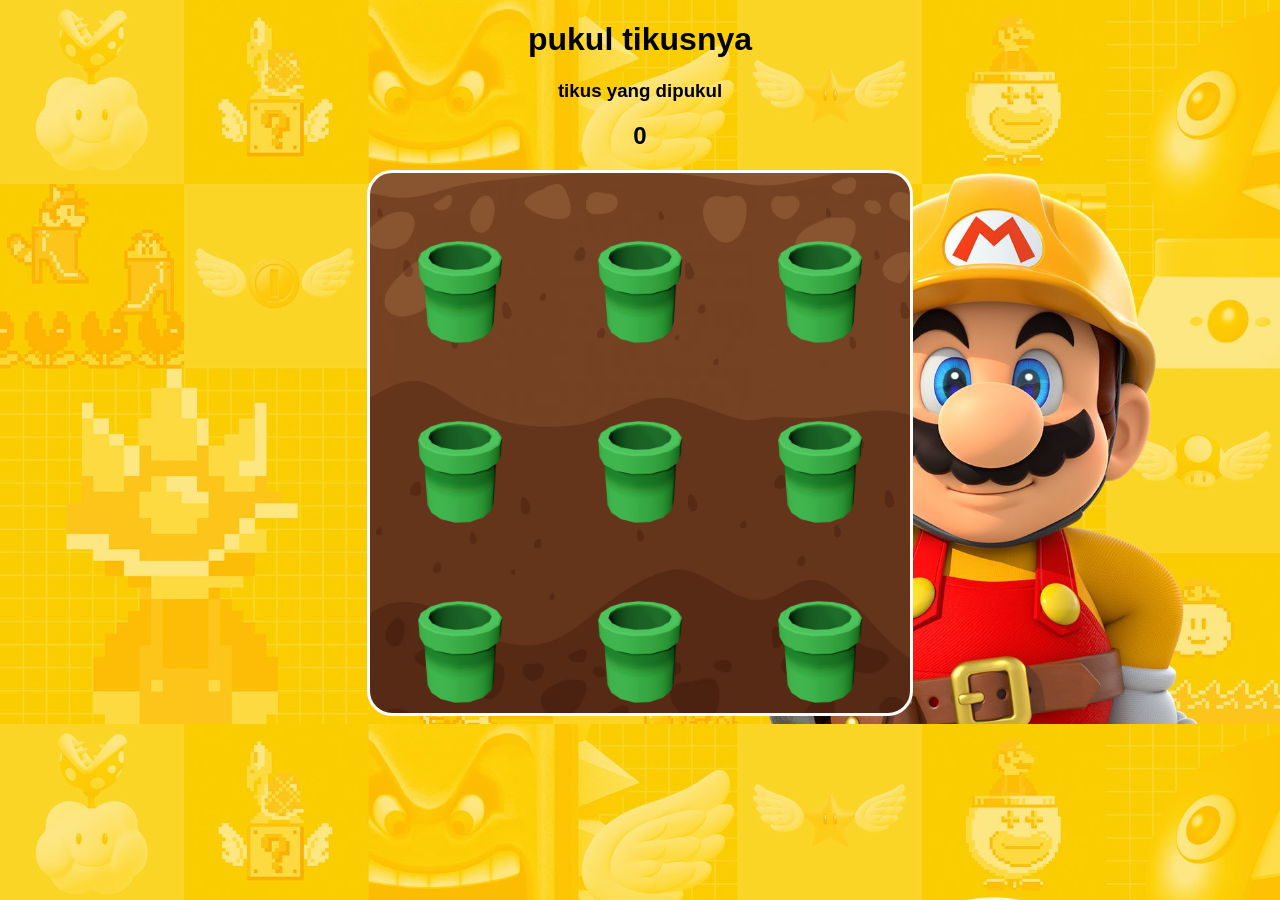
<file: pukul tikus/index.html>
<!DOCTYPE html>
<html lang="en">
<head>
    <meta charset="UTF-8">
    <meta name="viewport" content="width=device-width, initial-scale=1.0">
    <title>pukul tikusnya</title>
    <link rel="stylesheet" href="mole.css">
    <script src="mole.js"></script>
</head>
<body>
    <h1>pukul tikusnya</h1>
    <h3>tikus yang dipukul</h3>
    <h2 id="score">0</h2>
    <!-- 3x3 -->
    <div id="board">
    </div>
</body>
</html>
</file>
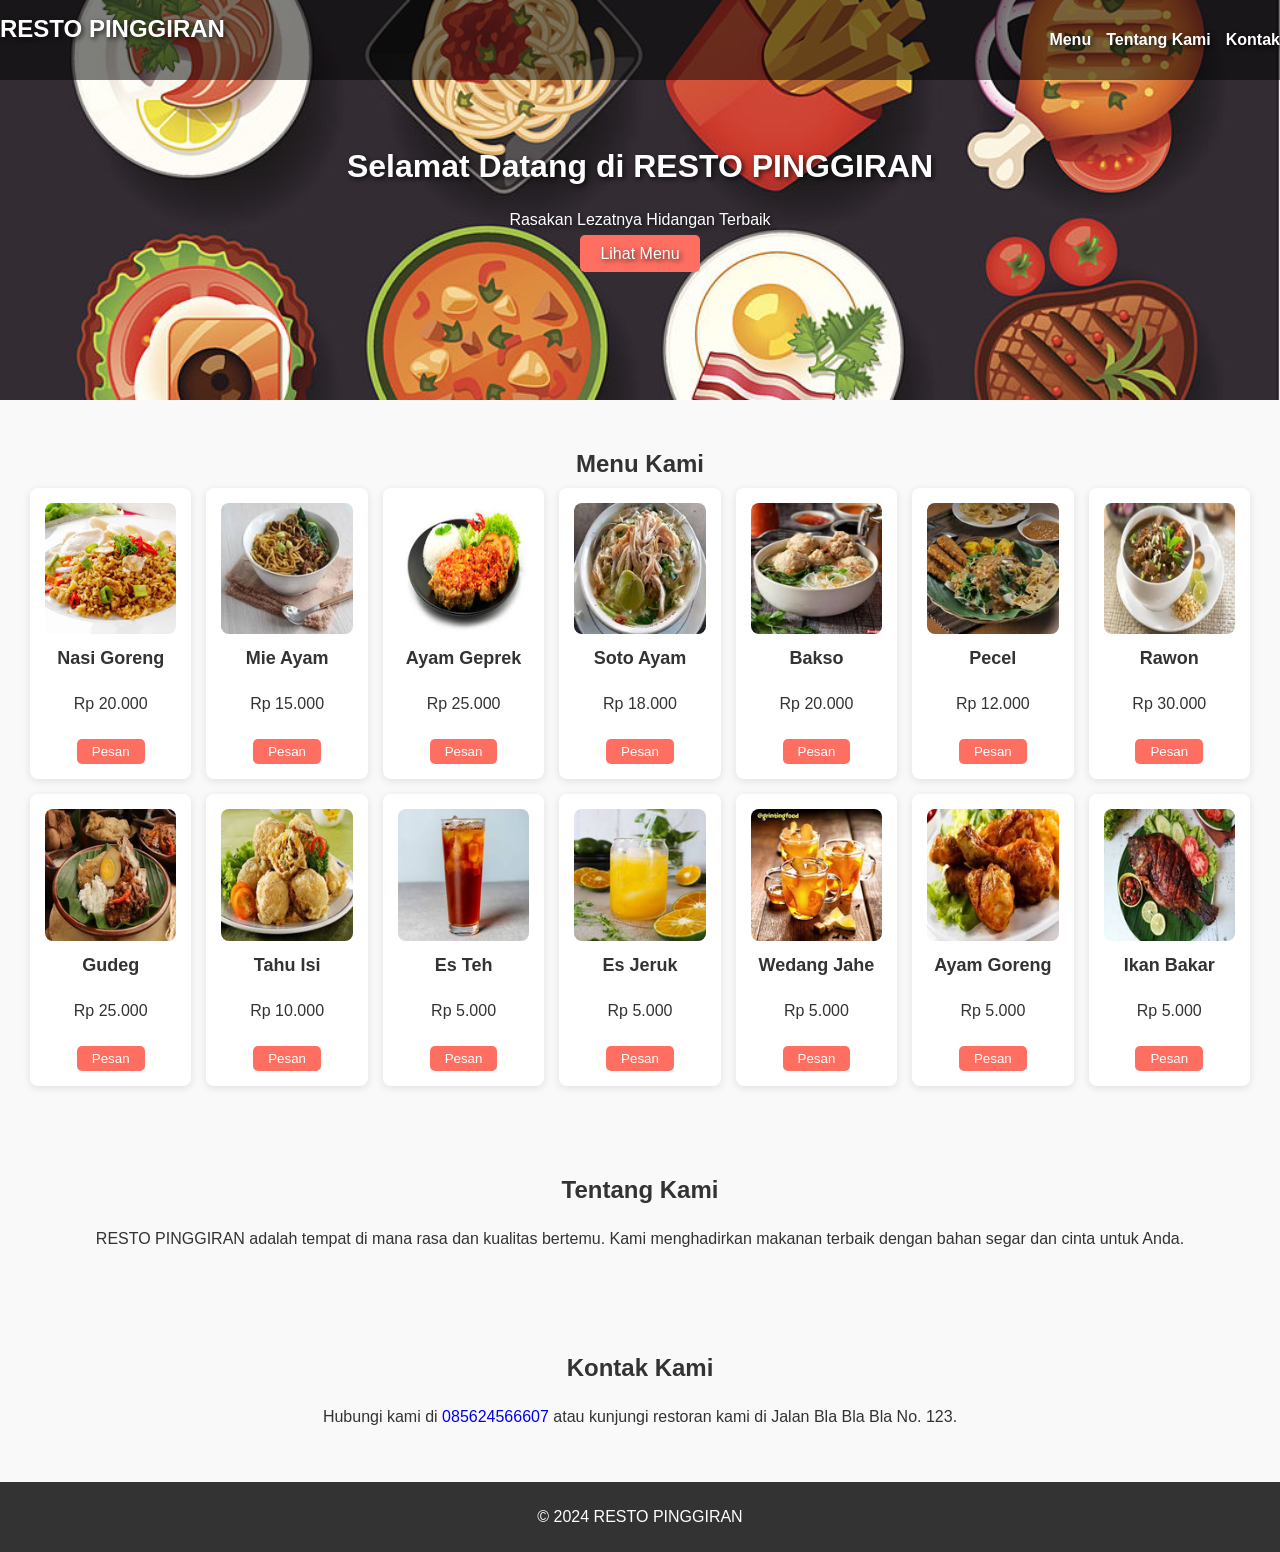
<file: restoran/index.html>
<!DOCTYPE html>
<html lang="en">
<head>
    <meta charset="UTF-8">
    <meta name="viewport" content="width=device-width, initial-scale=1.0">
    <title>Restoran Online</title>
    <style>
        /* Global Styles */
        body {
            font-family: 'Arial', sans-serif;
            margin: 0;
            padding: 0;
            color: #333;
            background-color: #f9f9f9;
        }
        .logo {
            font-size: 24px;
            font-weight: bold;
        }
        h1, h2, h3 {
            margin: 0;
            padding: 10px 0;
        }
        .section {
            padding: 40px 20px;
            text-align: center;
        }
        .section a {
            text-decoration: none;
        }

        /* Header and Hero Section */
        .hero {
            background-image: url('hero.png');
            background-size: cover;
            background-position: center;
            height: 400px;
            display: flex;
            flex-direction: column;
            justify-content: center;
            align-items: center;
            color: #fff;
            text-shadow: 2px 2px 5px rgba(0, 0, 0, 0.7);
        }
        .navbar {
            display: flex;
            justify-content: space-between;
            padding: 15px 20px;
            position: absolute;
            width: 100%;
            top: 0;
            background: rgba(0, 0, 0, 0.5);
        }
        .nav-links {
            list-style: none;
            display: flex;
            gap: 15px;
        }
        .nav-links a {
            text-decoration: none;
            color: #fff;
            font-weight: bold;
        }
        .hero-text {
            text-align: center;
        }
        .hero .btn {
            margin-top: 15px;
            padding: 10px 20px;
            background-color: #ff6f61;
            color: #fff;
            border: none;
            cursor: pointer;
            border-radius: 5px;
            text-decoration: none;
        }

        /* Menu Section */
        .menu-container {
            display: grid;
            grid-template-columns: repeat(auto-fit, minmax(150px, 1fr));
            gap: 15px;
            justify-content: center;
            padding: 0 10px;
        }
        .menu-item {
            background: #fff;
            border-radius: 8px;
            box-shadow: 0 2px 8px rgba(0, 0, 0, 0.1);
            padding: 15px;
            text-align: center;
            max-width: 100%;
        }
        .menu-item img {
            max-width: 100%;
            height: auto;
            border-radius: 8px;
        }
        .menu-item h3 {
            font-size: 18px;
        }
        .menu-item .btn {
            margin-top: 10px;
            padding: 5px 15px;
            background-color: #ff6f61;
            color: #fff;
            border: none;
            cursor: pointer;
            border-radius: 5px;
        }

        /* Footer */
        footer {
            text-align: center;
            padding: 10px 0;
            background: #333;
            color: #fff;
        }
    </style>
</head>
<body>
    <header class="hero">
        <nav class="navbar">
            <div class="logo">RESTO PINGGIRAN</div>
            <ul class="nav-links">
                <li><a href="#menu">Menu</a></li>
                <li><a href="#about">Tentang Kami</a></li>
                <li><a href="#contact">Kontak</a></li>
            </ul>
        </nav>
        <div class="hero-text">
            <h1>Selamat Datang di RESTO PINGGIRAN</h1>
            <p>Rasakan Lezatnya Hidangan Terbaik</p>
            <a href="#menu" class="btn">Lihat Menu</a>
        </div>
    </header>
    <main>
        <section id="menu" class="section">
            <h2>Menu Kami</h2>
            <div class="menu-container">
                <div class="menu-item">
                    <img src="nasi goreng.png" alt="Nasi Goreng">
                    <h3>Nasi Goreng</h3>
                    <p>Rp 20.000</p>
                    <button class="btn order-btn">Pesan</button>
                </div>
                <div class="menu-item">
                    <img src="mie ayam.png" alt="Mie Ayam">
                    <h3>Mie Ayam</h3>
                    <p>Rp 15.000</p>
                    <button class="btn order-btn">Pesan</button>
                </div>
                <div class="menu-item">
                    <img src="ayam geprek.png" alt="Ayam Geprek">
                    <h3>Ayam Geprek</h3>
                    <p>Rp 25.000</p>
                    <button class="btn order-btn">Pesan</button>
                </div>
                <div class="menu-item">
                    <img src="soto ayam.png" alt="Soto Ayam">
                    <h3>Soto Ayam</h3>
                    <p>Rp 18.000</p>
                    <button class="btn order-btn">Pesan</button>
                </div>
                <div class="menu-item">
                    <img src="bakso.png" alt="Bakso">
                    <h3>Bakso</h3>
                    <p>Rp 20.000</p>
                    <button class="btn order-btn">Pesan</button>
                </div>
                <div class="menu-item">
                    <img src="pecel.png" alt="Pecel">
                    <h3>Pecel</h3>
                    <p>Rp 12.000</p>
                    <button class="btn order-btn">Pesan</button>
                </div>
                <div class="menu-item">
                    <img src="rawon.png" alt="Rawon">
                    <h3>Rawon</h3>
                    <p>Rp 30.000</p>
                    <button class="btn order-btn">Pesan</button>
                </div>
                <div class="menu-item">
                    <img src="gudeg.png" alt="Gudeg">
                    <h3>Gudeg</h3>
                    <p>Rp 25.000</p>
                    <button class="btn order-btn">Pesan</button>
                </div>
                <div class="menu-item">
                    <img src="tahu isi.png" alt="Tahu Isi">
                    <h3>Tahu Isi</h3>
                    <p>Rp 10.000</p>
                    <button class="btn order-btn">Pesan</button>
                </div>
                <div class="menu-item">
                    <img src="es teh.png" alt="Es Teh">
                    <h3>Es Teh</h3>
                    <p>Rp 5.000</p>
                    <button class="btn order-btn">Pesan</button>
                </div>
                <div class="menu-item">
                    <img src="es jeruk.png" alt="Es Teh">
                    <h3>Es Jeruk</h3>
                    <p>Rp 5.000</p>
                    <button class="btn order-btn">Pesan</button>
                </div>
                <div class="menu-item">
                    <img src="wedang jahe.png" alt="Es Teh">
                    <h3>Wedang Jahe</h3>
                    <p>Rp 5.000</p>
                    <button class="btn order-btn">Pesan</button>
                </div>
                <div class="menu-item">
                    <img src="ayam goreng.png" alt="Es Teh">
                    <h3>Ayam Goreng</h3>
                    <p>Rp 5.000</p>
                    <button class="btn order-btn">Pesan</button>
                </div>
                <div class="menu-item">
                    <img src="ikan bakar.png" alt="Es Teh">
                    <h3>Ikan Bakar</h3>
                    <p>Rp 5.000</p>
                    <button class="btn order-btn">Pesan</button>
                </div>
            </div>
        </section>
        <section id="about" class="section">
            <h2>Tentang Kami</h2>
            <p>RESTO PINGGIRAN adalah tempat di mana rasa dan kualitas bertemu. Kami menghadirkan makanan terbaik dengan bahan segar dan cinta untuk Anda.</p>
        </section>
        <section id="contact" class="section">
            <h2>Kontak Kami</h2>
            <p>Hubungi kami di <a href="https://api.whatsapp.com/send/?phone=6285624566607">085624566607</a> atau kunjungi restoran kami di Jalan Bla Bla Bla No. 123.</p>
        </section>
    </main>
    <footer>
        <p>&copy; 2024 RESTO PINGGIRAN</p>
    </footer>
    <script>
        document.addEventListener("DOMContentLoaded", () => {
            const orderButtons = document.querySelectorAll('.order-btn');
            orderButtons.forEach(button => {
                button.addEventListener('click', () => {
                    alert("Pesanan Anda telah ditambahkan ke keranjang!");
                });
            });
        });
    </script>
</body>
</html>
</file>
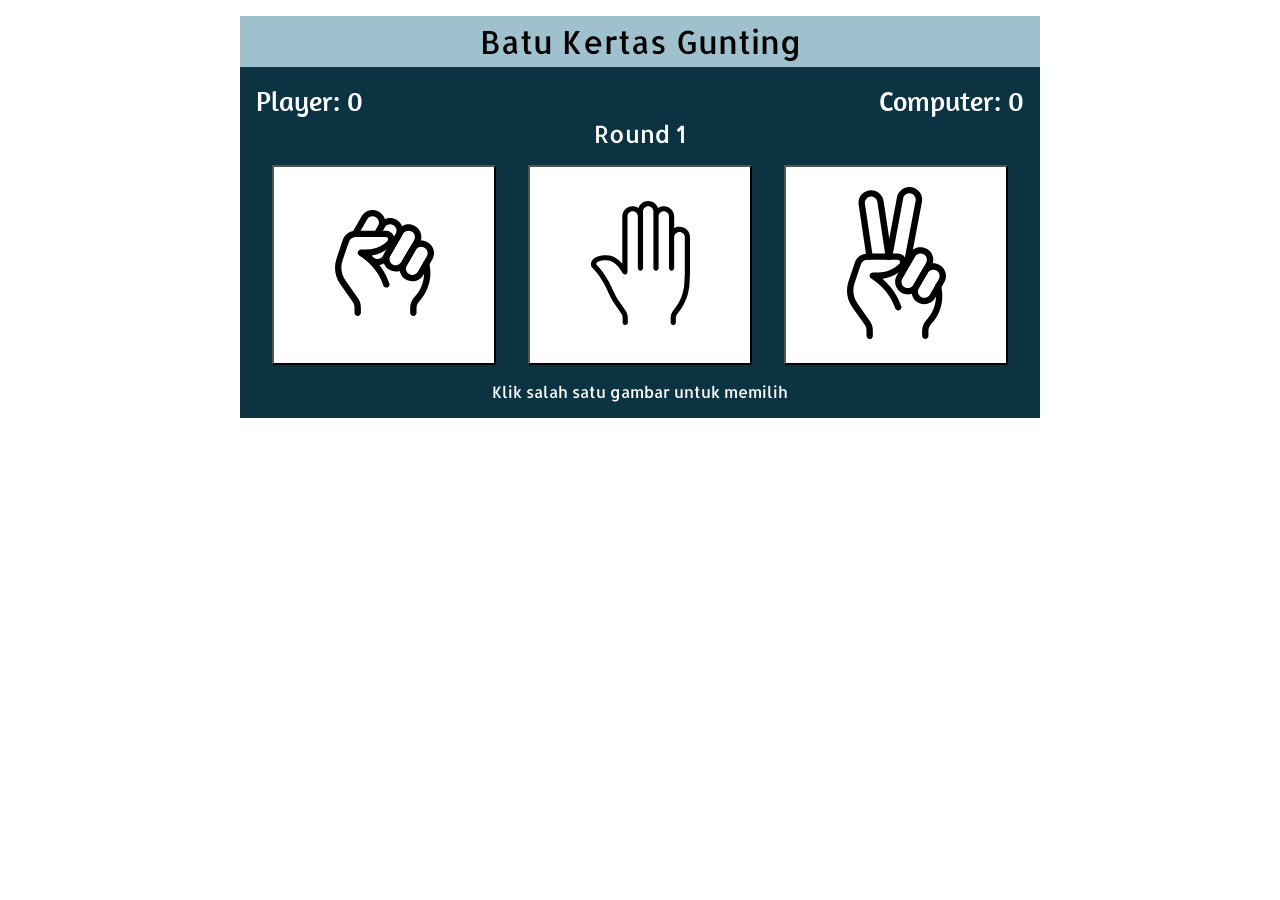
<file: sutgame/index.html>
<!doctype html>
<html lang="en">
<head>
    <meta charset="UTF-8">
    <meta name="viewport"
          content="width=device-width, user-scalable=no, initial-scale=1.0, maximum-scale=1.0, minimum-scale=1.0">
    <meta http-equiv="X-UA-Compatible" content="ie=edge">
    <title>Batu Kertas Gunting</title>
    <link rel="preconnect" href="https://fonts.gstatic.com">
    <link href="https://fonts.googleapis.com/css2?family=Allerta&family=Amaranth:wght@400;700&display=swap" rel="stylesheet">

    <link rel="stylesheet" href="style.css">
</head>
<body>
<div class="content">
    <header>
        <h1>Batu Kertas Gunting</h1>
    </header>
    <main>
        <div class="upper-score">
            <h2>Player: <span id="playerScore">0</span></h2>
            <h2>Computer: <span id="enemyScore">0</span></h2>
        </div>
        <div class="game-container">
            <h2>Round <span id="round">1</span></h2>
            <div class="game-container__selector">
                <button id="batu" onclick="handleSigns(0)"><img src="image/rock.svg" alt="Rock"></button>
                <button id="kertas" onclick="handleSigns(1)"><img src="image/paper.svg" alt="Paper"></button>
                <button id="gunting" onclick="handleSigns(2)"><img src="image/scissor.svg" alt="Scissor"></button>
            </div>
            <p>Klik salah satu gambar untuk memilih</p>
        </div>
    </main>
</div>
<script type="text/javascript" src="script.js"></script>
</body>
</html>
</file>
<file: style.css>
*, html, body {
  margin: 0;
  padding: 0;
  box-sizing: border-box;
  font-family: Helvetica;
}

header {
  background: #1a2238;
  color: #eaeaea;
  display: flex;
  flex-wrap: wrap;
  justify-content: center;
  align-items: center;
  gap: 10px;
  width: auto;
}

.logo {
  margin-right: auto;
  margin-left: 10px;
  cursor: pointer;
  transition: all .5s ease 0s;
}

.logo:hover {
  color: #FFD700;
  transform: rotate(5deg);
}

.btn-cta {
  margin-right: 10px;
  border: none;
  font-size: 20px;
  padding: 6px 12px;
  background: #ff0000;
  color: #eaeaea;
  border-radius: 8px;
  cursor: pointer;
}

nav ul{
  display: flex;
  padding: 20px;
}

li {
  list-style-type: none;
  padding: 10px;
}

li a {
  transition: all .5s ease 0s;
  display: inline-block;
}

li a:hover {
  color:	#ff6a3d;
  transform: rotate(3deg);
}

a {
  color: #eaeaea;
  text-decoration: none;
}

footer {
  padding: 0px;
  text-align: center;
  background: #1A2238;
  color: #eaeaea;
  width: auto;
}

.gambargerak {
  margin: 100px;
}
@keyframes puterin {
  100% {
    transform: rotate(360deg);
  }
}

body {margin:0; font-family: sans-serif;}

.gambar {width: auto; display: grid; grid-template-columns: 1fr 1fr 1fr 1fr}

.gambar .foto img{width: 100%;}

.foto {border:1px black; margin:10px; text-align: center;}

.foto a:hover {
  background-color: green;
  color: #fff;
}

.foto a{border:1px solid green; padding:10px; color: white; background: #00C403;  text-decoration: none; border-radius: 10px; cursor: pointer;}

.foto {border: 1px solid #00C1B3; margin:10px;}

.foto p {
  color:#FF7476;
}

.foto h2 {
  color:#505050 ;
}0
</file>
<file: calculator/main.css>
* {
  margin: 0;
  padding: 0;
  box-sizing: border-box;
  font-family: sans-serif;
}

.app {
  display: flex;
  justify-content: center;
  align-items: center;
  height: 100vh;
}

.calculator {
  background-color: #22252D;
  width: 100%;
  max-width: 375px;
  min-height: 640px;
  display: flex;
  flex-direction: column;
  border-radius: 1.5rem;
  overflow: hidden;
}

.display {
  min-height: 200px;
  padding: 1.5rem;
  display: flex;
  justify-content: flex-end;
  align-items: flex-end;
  color: white;
  text-align: right;
  flex: 1 1 0%;
}

.display .content {
  display: flex;
  flex-direction: column;
  justify-content: flex-end;
  width: 100%;
  max-width: 100%;
  overflow: auto;
}

.display .input {
  width: 100%;
  font-size: 1.25rem;
  margin-bottom: 0.5rem;
}

.display .output {
  font-size: 3rem;
  font-weight: 700;
  width: 100%;
  white-space: nowrap;
}

.display .operator {
  color: #EB6666;
}

.display .brackets,
.display .percent {
  color: #26FED7;
}

.keys {
  background-color: #292D36;
  padding: 1.5rem;
  border-radius: 1.5rem 1.5rem 0 0;
  display: grid;
  grid-template-columns: repeat(4, 1fr);
  grid-template-rows: repeat(5, 1fr);
  grid-gap: 1rem;
  box-shadow: 0px -2px 16px rgba(0, 0, 0, 0.2);
}

.keys .key {
  position: relative;
  cursor: pointer;

  display: block;
  height: 0;
  padding-top: 100%;
  background-color: #262933;
  border-radius: 1rem;
  transition: 0.2s;
  user-select: none;
}

.keys .key span {
  position: absolute;
  top: 50%;
  left: 50%;
  transform: translate(-50%, -50%);

  font-size: 2rem;
  font-weight: 700;
  color: #FFF;
}

.keys .key:hover {
  box-shadow: inset 0px 0px 8px rgba(0, 0, 0, 0.2);
}

.keys .key.operator span {
  color: #EB6666;
}

.keys .key.action span {
  color: #26FED7;
}
</file>
<file: candy crush/candy.css>
body {
    background: url("./background.jpg") no-repeat center center fixed;
    background-size: cover;
    font-family: Arial, Helvetica, sans-serif;
    color: white;
    text-align: center;
}

#board {
    width: 450px;
    height: 450px;
    background-color: lightblue;
    border: 5px solid slategray;
    border-radius: 10px;
    margin: 0 auto;
    display: flex;
    flex-wrap: wrap;
}

#board img {
    width: 50px;
    height: 50px;
}
</file>
<file: Chess1/Chess.css>
* {
  margin: 0;
  padding: 0;
}

body {
  display: grid;
  place-items: center;
  overflow-x: hidden;
}

h1 {
  margin: 10px;
}

ul {
  display: grid;
  grid-template-columns: 1fr;
}

.divv {
  display: flex;
}

li {
  list-style: none;
  display: grid;
  place-items: center;
  font-size: 0px;
}

.box {
  margin: .5px;
  width: 75px;
  height: 75px;
}

#tog {
  margin: 10px 0px;
}


.allimg {
  width: 45px;
  position: relative;
  bottom: 5px;
}

.allpawn {
  transform: scale(.7);
}

.authcont {
  width: 100vw;
}

.author {
  float: right;
  margin-right: 50px;

}


@media (max-width:650px) {

  #tog {
    margin-bottom: 70px;

  }

  .box {
    width: 11vw;
    height: 11vw;
  }

  .allimg {
    width: 7vw;
  }
}
</file>
<file: Chess2/Chess.css>
* {
  margin: 0;
  padding: 0;
}

body {
  display: grid;
  place-items: center;
  overflow-x: hidden;
}

h1 {
  margin: 10px;
}

ul {
  display: grid;
  grid-template-columns: 1fr;
}

.divv {
  display: flex;
}

li {
  list-style: none;
  display: grid;
  place-items: center;
  font-size: 0px;
}

.box {
  margin: .5px;
  width: 75px;
  height: 75px;
}

#tog {
  margin: 10px 0px;
}


.allimg {
  width: 45px;
  position: relative;
  bottom: 5px;
}

.allpawn {
  transform: scale(.7);
}

.authcont {
  width: 100vw;
}

.author {
  float: right;
  margin-right: 50px;

}


@media (max-width:650px) {

  #tog {
    margin-bottom: 70px;

  }

  .box {
    width: 11vw;
    height: 11vw;
  }

  .allimg {
    width: 7vw;
  }
}
</file>
<file: connect4/connect4.css>
*{
    margin: 0;
    padding: 0;
}
body{
    display: grid;
    place-items: center;
}

h1{
    text-align: center;
    margin: 20px 0 20px 0;
}
h2{
    text-align: center;
    margin-bottom: 20px;
}

.board{
    display: grid;
    grid-template-columns: repeat(7,1fr);
    border: 2px solid black;
   width: 630px;
   background-color: rgb(74, 74, 198);


}

ul{
    display: grid;
    place-items: center;

}

ul p{
    margin: 5px;
    width: 75px;
    height: 75px;
    border: 2px solid black;
    border-radius: 100px;
    background-color: white;
}

ul:hover{
    cursor: pointer;
    background-color: rgb(98, 136, 238);
}


@media(max-width:700px){
    .board{
        width: 500px;
    }
    ul p{
        width: 55px;
        height: 55px;

    }

}
@media(max-width:520px){
    .board{
        width: 400px;
    }
    ul p{
        width: 40px;
        height: 40px;

    }

}
@media(max-width:420px){
    .board{
        width: 320px;
    }
    ul p{
        width: 30px;
        height: 30px;

    }

}
</file>
<file: ludo 1v1/ludo/style.css>
* {
  box-sizing: border-box;
}

.ludo-container {
  width: 450px;
  margin: 20px auto;
}

.ludo-container .ludo {

  height: 450px;
  width: 100%;
  background-image: url('./ludo-bg.jpg');
  background-size: contain;
  position: relative;
}

.player-pieces {
  height: 100%;
  width: 100%;
}

.player-piece {
  width: 3%;
  height: 3%;
  border: 2px solid;
  border-radius: 10px;
  position: absolute;
  transform: translate(50%, 50%);
  transition: all .2s;

  z-index: 1;

  /* top: 15%;
    left: 50%; */
}

.player-piece.highlight {
  cursor: pointer;
  border: 2px dashed;
  animation: spin 1s infinite linear;
}

@keyframes spin {
  0% {
    transform: translate(50%, 50%) rotate(0deg);
  }

  50% {
    transform: translate(50%, 50%) rotate(180deg) scale(1.4);
  }

  100% {
    transform: translate(50%, 50%) rotate(360deg);
  }
}

[player-id="P1"].player-piece {
  background-color: #2eafff;
}

[player-id="P2"].player-piece {
  background-color: #00b550;
}

.player-base {
  width: 40%;
  height: 40%;
  border: 30px solid;
  position: absolute;
}

.player-bases [player-id="P1"].player-base {
  bottom: 0;
  left: 0;
  border-color: #1295e7;
}

.player-bases [player-id="P2"].player-base {
  top: 0;
  right: 0;
  border-color: #049645;
}

.player-base.highlight {
  animation: border-blink .7s infinite ease-in-out;
}

@keyframes border-blink {
  50% {
    border-color: rgba(255, 255, 255, 0.8);
  }
}

.btn {
  padding: 8px 20px;
  border: none;
  cursor: pointer;
  font-size: 16px;
}

.btn:disabled {
  opacity: 0.5;
}

.btn-dice {
  background-color: #009d60;
  color: white;
}

.row {
  display: flex;
  justify-content: space-between;
  margin-top: 15px;
}

.dice-value {
  font-size: 24px;
  font-weight: bold;
}
</file>
<file: mengingat/style.css>
html {
    width: 100%;
    height: 100%;
    background: linear-gradient(325deg,  #03001e 0%,#7303c0 30%,#ec38bc 70%, #fdeff9 100%);
    font-family: Arial, Helvetica, sans-serif;
    overflow: hidden;
}
.game {
    position: absolute;
    top: 50%;
    left: 70%;
    transform: translate(-50%, -50%);
}
.controls {
    display: flex;
    gap: 20px;
    margin-bottom: 20px;
}
button {
    background: #282A3A;
    color: #FFF;
    border-radius: 5px;
    padding: 10px 20px;
    border: 0;
    cursor: pointer;
    font-family: Arial, Helvetica, sans-serif;
    font-size: 18pt;
    font-weight: bold;
}
.disabled {
    color: #757575;
}
.stats {
    color: #FFF;
    font-size: 14pt;
    font-weight: bold;
}
.board-container {
    position: relative;
}
.board,
.win {
    border-radius: 5px;
    box-shadow: 0 25px 50px rgb(33 33 33 / 25%);
    background: linear-gradient(135deg,  #03001e 0%,#7303c0 0%,#ec38bc 50%, #fdeff9 100%);
    transition: transform .6s cubic-bezier(0.4, 0.0, 0.2, 1);
    backface-visibility: hidden;
}
.board {
    padding: 20px;
    display: grid;
    grid-template-columns: repeat(4, auto);
    grid-gap: 20px;
}
.board-container.flipped .board {
    transform: rotateY(180deg) rotateZ(50deg);
}
.board-container.flipped .win {
    transform: rotateY(0) rotateZ(0);
}
.card {
    position: relative;
    width: 100px;
    height: 100px;
    cursor: pointer;
}
.card-front,
.card-back {
    position: absolute;
    border-radius: 5px;
    width: 100%;
    height: 100%;
    background: #282A3A;
    transition: transform .6s cubic-bezier(0.4, 0.0, 0.2, 1);
    backface-visibility: hidden;
}
.card-back {
    transform: rotateY(180deg) rotateZ(50deg);
    font-size: 28pt;
    user-select: none;
    text-align: center;
    line-height: 100px;
    background: #FDF8E6;
}
.card.flipped .card-front {
    transform: rotateY(180deg) rotateZ(50deg);
}
.card.flipped .card-back {
    transform: rotateY(0) rotateZ(0);
}
.win {
    position: absolute;
    top: 0;
    left: 0;
    width: 100%;
    height: 100%;
    text-align: center;
    background: #FDF8E6;
    transform: rotateY(180deg) rotateZ(50deg);
}
.win-text {
    position: absolute;
    top: 50%;
    left: 50%;
    transform: translate(-50%, -50%);
    font-size: 21pt;
    color: #282A3A;
}
.highlight {
    color: #7303c0;
}
</file>
<file: piano/style.css>
/* Import Google font - Poppins */
@import url('https://fonts.googleapis.com/css2?family=Poppins:wght@400;500;600&display=swap');
* {
  margin: 0;
  padding: 0;
  box-sizing: border-box;
  font-family: 'Poppins', sans-serif;
}
body {
  display: flex;
  align-items: center;
  justify-content: center;
  min-height: 100vh;
  background: #E3F2FD;
}
.wrapper {
  padding: 35px 40px;
  border-radius: 20px;
  background: #141414;
}
.wrapper header {
  display: flex;
  color: #B2B2B2;
  align-items: center;
  justify-content: space-between;
}
header h2 {
  font-size: 1.6rem;
}
header .column {
  display: flex;
  align-items: center;
}
header span {
  font-weight: 500;
  margin-right: 15px;
  font-size: 1.19rem;
}
header input {
  outline: none;
  border-radius: 30px;
}
.volume-slider input {
  accent-color: #fff;
}
.keys-checkbox input {
  height: 30px;
  width: 60px;
  cursor: pointer;
  appearance: none;
  position: relative;
  background: #4B4B4B
}
.keys-checkbox input::before {
  content: "";
  position: absolute;
  top: 50%;
  left: 5px;
  width: 20px;
  height: 20px;
  border-radius: 50%;
  background: #8c8c8c;
  transform: translateY(-50%);
  transition: all 0.3s ease;
}
.keys-checkbox input:checked::before {
  left: 35px;
  background: #fff;
}
.piano-keys {
  display: flex;
  list-style: none;
  margin-top: 40px;
}
.piano-keys .key {
  cursor: pointer;
  user-select: none;
  position: relative;
  text-transform: uppercase;
}
.piano-keys .black {
  z-index: 2;
  width: 44px;
  height: 140px;
  margin: 0 -22px 0 -22px;
  border-radius: 0 0 5px 5px;
  background: linear-gradient(#333, #000);
}
.piano-keys .black.active {
  box-shadow: inset -5px -10px 10px rgba(255,255,255,0.1);
  background:linear-gradient(to bottom, #000, #434343);
}
.piano-keys .white {
  height: 230px;
  width: 70px;
  border-radius: 8px;
  border: 1px solid #000;
  background: linear-gradient(#fff 96%, #eee 4%);
}
.piano-keys .white.active {
  box-shadow: inset -5px 5px 20px rgba(0,0,0,0.2);
  background:linear-gradient(to bottom, #fff 0%, #eee 100%);
}
.piano-keys .key span {
  position: absolute;
  bottom: 20px;
  width: 100%;
  color: #A2A2A2;
  font-size: 1.13rem;
  text-align: center;
}
.piano-keys .key.hide span {
  display: none;
}
.piano-keys .black span {
  bottom: 13px;
  color: #888888;
}

@media screen and (max-width: 815px) {
  .wrapper {
    padding: 25px;
  }
  header {
    flex-direction: column;
  }
  header :where(h2, .column) {
    margin-bottom: 13px;
  }
  .volume-slider input {
    max-width: 100px;
  }
  .piano-keys {
    margin-top: 20px;
  }
  .piano-keys .key:where(:nth-child(9), :nth-child(10)) {
    display: none;
  }
  .piano-keys .black {
    height: 100px;
    width: 40px;
    margin: 0 -20px 0 -20px;
  }
  .piano-keys .white {
    height: 180px;
    width: 60px;
  }
}

@media screen and (max-width: 615px) {
  .piano-keys .key:nth-child(13),
  .piano-keys .key:nth-child(14),
  .piano-keys .key:nth-child(15),
  .piano-keys .key:nth-child(16),
  .piano-keys .key :nth-child(17) {
    display: none;
  }
  .piano-keys .white {
    width: 50px;
  }
}
</file>
<file: pukul tikus/mole.css>
body {
    font-family: Arial, Helvetica, sans-serif;
    text-align: center;
    background: url("./mario-bg.jpg");
    background-size: cover;
}

#board {
    width: 540px;
    height: 540px;
    /* background-color: green; */

    margin: 0 auto;
    display: flex;
    flex-wrap: wrap;

    background: url("./soil.png");
    background-size: cover;
    border: 3px solid white;
    border-radius: 25px;
}

#board div {
    /* board = 540 x 540, divide into 3x3 tiles --> 180 x 180 per div */
    width: 180px; 
    height: 180px;
    background-image: url("./pipe.png");
    background-size: cover;
}

#board div img {
    /* all img tags inside tiles */
    width: 100px;
    height: 100px;

    user-select: none;
    -moz-user-select: none;
    -webkit-user-drag: none;
    -webkit-user-select: none;
    -ms-user-select: none;
}
</file>
<file: sutgame/style.css>
* {
    padding: 0;
    margin: 0;
    box-sizing: border-box;
}

body {
    font-family: 'Allerta', sans-serif;
}

.content {
    max-width: 800px;
    margin: 16px auto;
}

header {
    background-color: #9FC1CE;
    width: 100%;
    text-align: center;
    padding: 0.3em;
}

header h1 {
    font-weight: lighter;
}

main {
    background-color: #0C3342;
    color: white;
    padding: 16px;
}

main .upper-score {
    display: flex;
}

main .upper-score h2 {
    flex: 1;
    font-family: 'Amaranth', sans-serif;
    font-size: 28px;
    font-weight: normal;
}

main .upper-score h2:last-of-type {
    text-align: end;
}

main .game-container {
    text-align: center;
}

main .game-container h2 {
    font-weight: normal;
}

main .game-container .game-container__selector {
    display: flex;
}

main .game-container .game-container__selector button {
    flex: 1;
    height: 200px;
    margin: 16px;
    cursor: pointer;
}

button img {
    width: 45%;
}

button {
    overflow: hidden;
    background-color: white;
}
</file>
